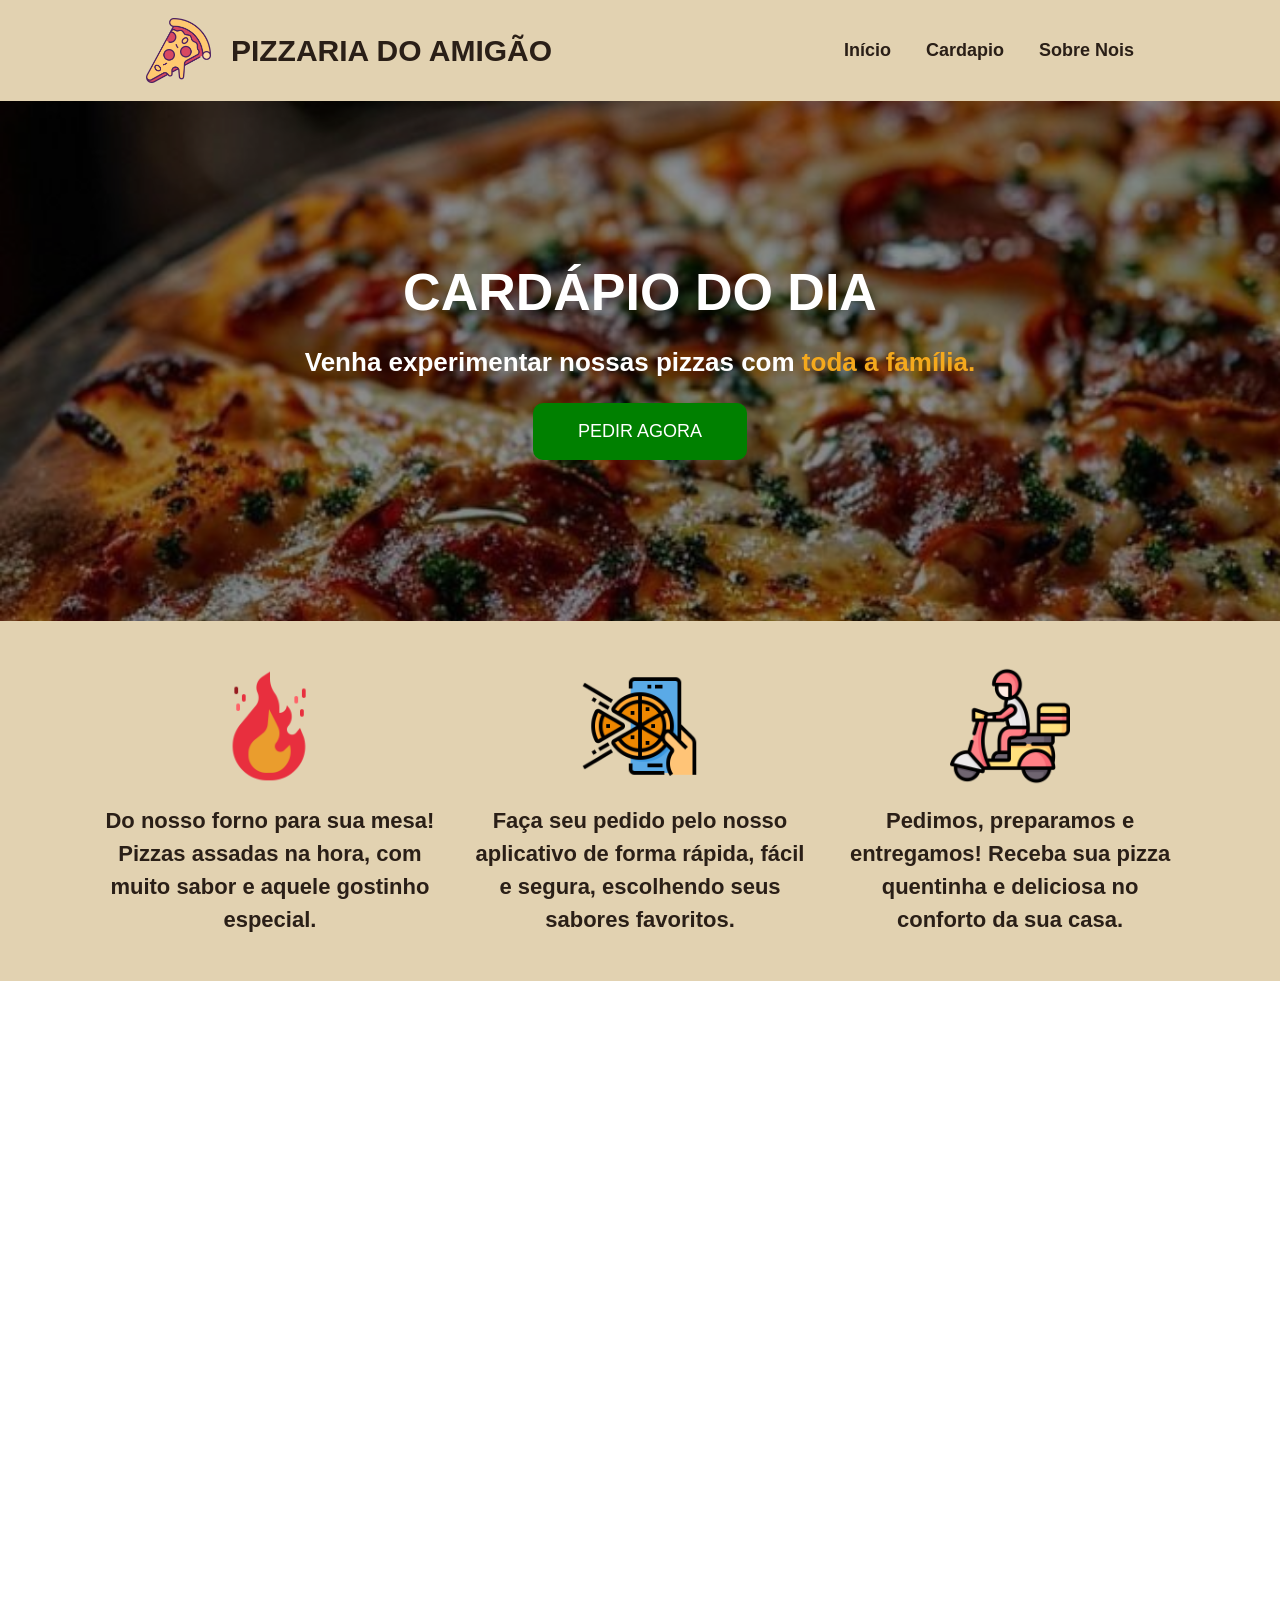
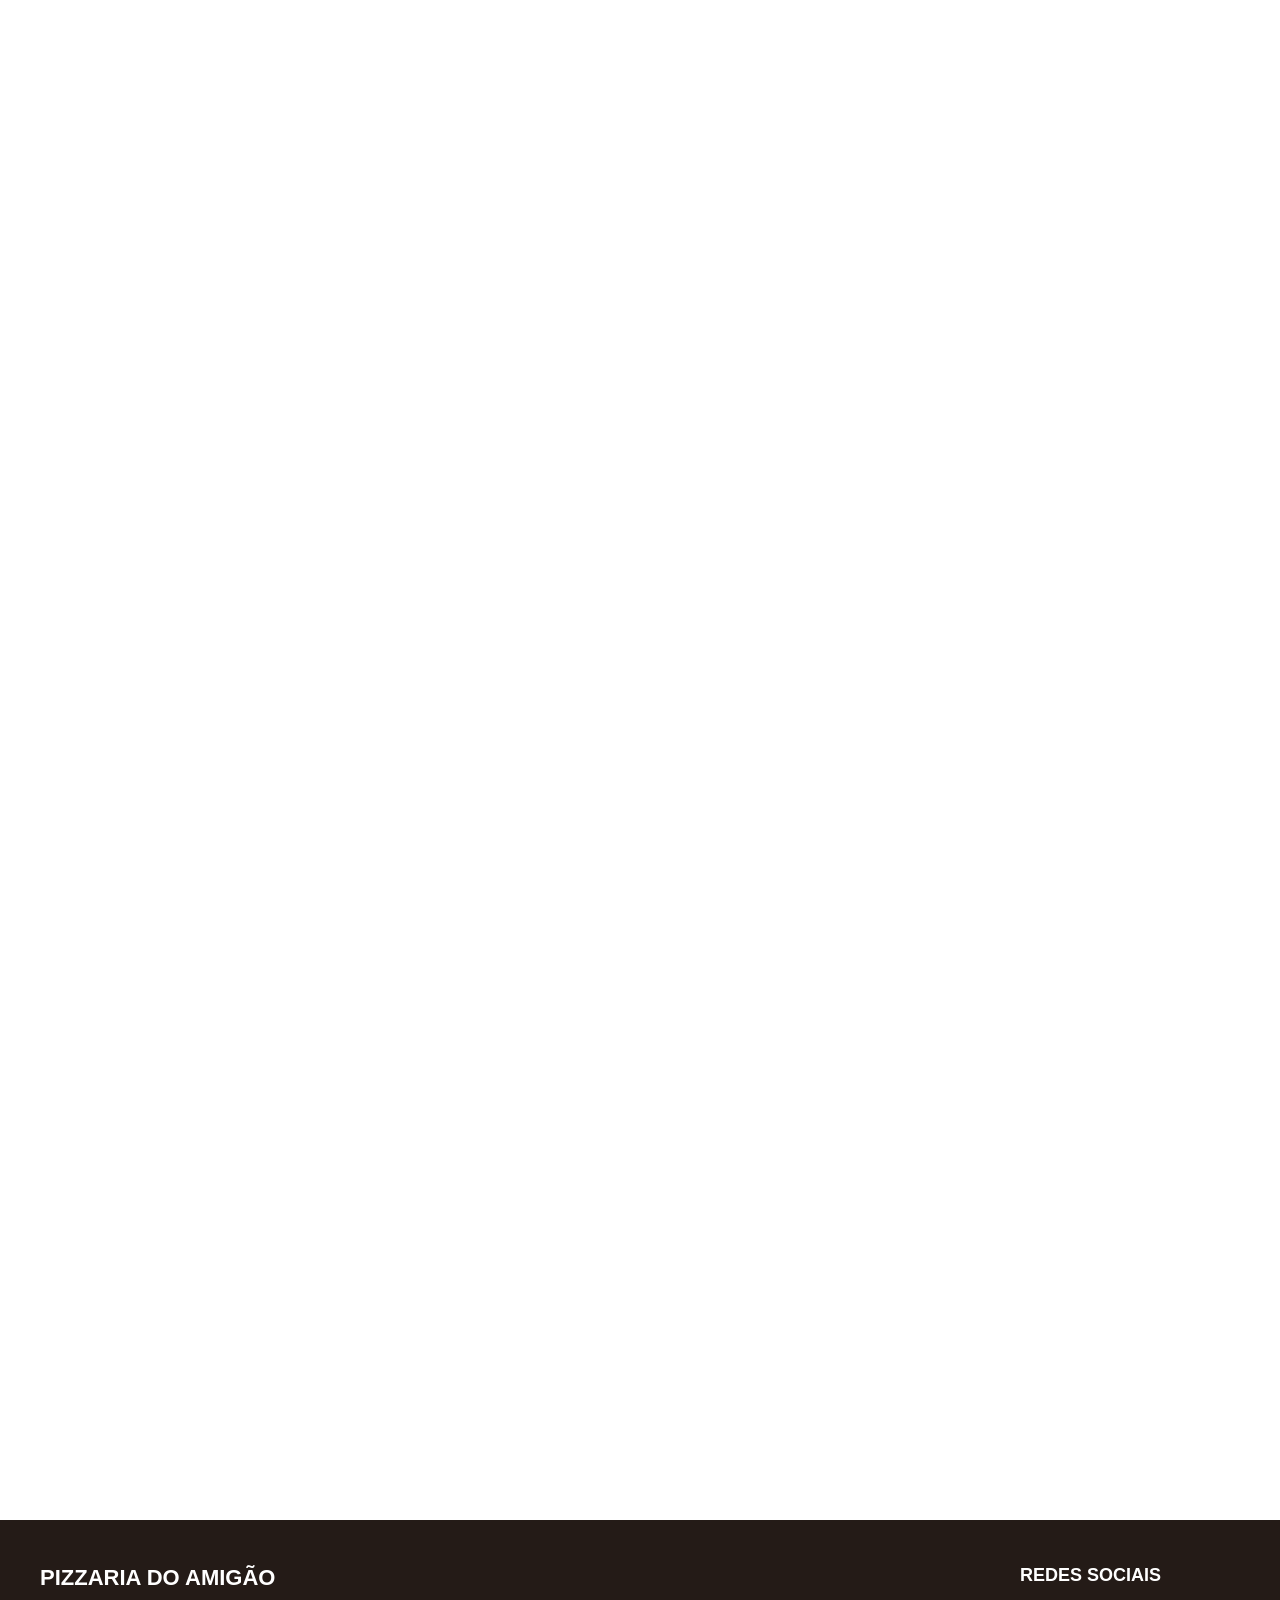
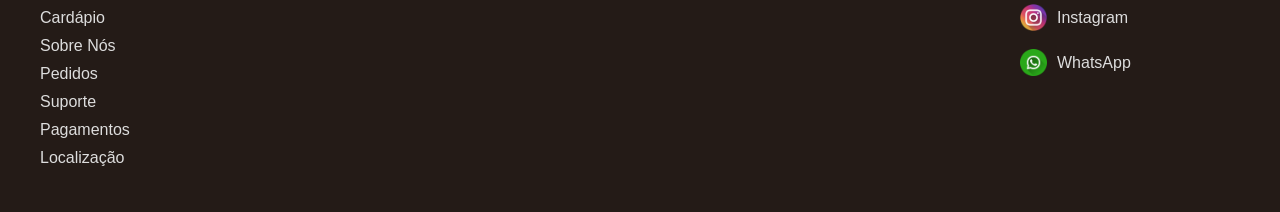
<file: index.html>
<!DOCTYPE html>
<html lang="pt-BR">

<head>
    <meta charset="UTF-8">
    <meta name="viewport" content="width=device-width, initial-scale=1.0">
    <title>Pizzaria do Amigão</title>
    <link rel="stylesheet" href="/css/paginaPrincipal.css">
</head>

<body>

    <!-- ================= HEADER ================= -->

    <header>

        <div class="direta">
            <img src="/img/logo.png" alt="Logo">

            <h2 class="logo">
                PIZZARIA DO AMIGÃO
            </h2>
        </div>

        <nav>

            <a href="/html/paginaPrincipal.html">Início</a>

            <a href="/html/principalPagina/cardapio.html">Cardapio</a>

            <!--<a href="/html/cardapio.html">Cardápio</a> -->

            <a href="/html/sobreNois.html">Sobre Nois</a>

        </nav>

    </header>

    <!-- ================= BANNER ================= -->

    <section class="banner">

        <h3>CARDÁPIO DO DIA</h3>

        <h4>
            Venha experimentar nossas pizzas com
            <span>toda a família.</span>
        </h4>

        <button class="pedidos" onclick="pedirAgora()">
            PEDIR AGORA
        </button>

    </section>

    <!-- ================= DESCRIÇÃO ================= -->

    <section class="descricao animar">

        <div class="gridDescricao">

            <img src="/img/iconeFogo.png" class="gridImagem">

            <p class="descritions">
                Do nosso forno para sua mesa! Pizzas assadas na hora, com muito sabor e aquele gostinho especial.
            </p>

        </div>

        <div class="gridDescricao">

            <img src="/img/pedidos.png" class="gridImagem">

            <p class="descritions">
                Faça seu pedido pelo nosso aplicativo de forma rápida, fácil e segura, escolhendo seus sabores
                favoritos.
            </p>

        </div>

        <div class="gridDescricao">

            <img src="/img/entrega.png" class="gridImagem">

            <p class="descritions">
                Pedimos, preparamos e entregamos! Receba sua pizza quentinha e deliciosa no conforto da sua casa.
            </p>

        </div>

    </section>

    <!-- ================= CARDÁPIO ================= -->

    <section class="produto" id="cardapio">

        <h2 class="logo2 animar">
            CARDÁPIO
        </h2>

        <div class="descricaoProduto">

            <!-- CARD -->

            <div class="gridProduto animar">

                <div class="imagem">
                    <img src="/img/musarela.png" alt="Pizza de Mussarela">
                </div>

                <div class="conteudo">

                    <h3>Pizza de Mussarela</h3>

                    <p>
                        Mussarela, Tomate
                    </p>
                </div>

            </div>

            <!-- CARD -->

            <div class="gridProduto animar">

                <div class="imagem">
                    <img src="/img/calabresa.png" alt="">
                </div>

                <div class="conteudo">

                    <h3>Pizza de Calabresa</h3>

                    <p>
                        Mussarela, Calabresa, Cebola
                    </p>

                </div>

            </div>

            <!-- CARD -->

            <div class="gridProduto animar">

                <div class="imagem">
                    <img src="/img/bacon.png" alt="">
                </div>

                <div class="conteudo">

                    <h3>Pizza de Bacon</h3>

                    <p>
                        Bacon, Mussarela
                    </p>
                </div>

            </div>

            <!-- CARD -->

            <div class="gridProduto animar">

                <div class="imagem">
                    <img src="/img/toscana2.png" alt="">
                </div>

                <div class="conteudo">

                    <h3>Pizza Toscana</h3>

                    <p>
                        Mussarela, Presunto,
                        Calabresa e Cebola
                    </p>

                </div>

            </div>

            <!-- CARD -->

            <div class="gridProduto animar">

                <div class="imagem">
                    <img src="/img/surpresa.png" alt="">
                </div>

                <div class="conteudo">

                    <h3>Pizza Surpresa</h3>

                    <p>
                        Milho, Requeijão Cremoso,
                        Bacon, Mussarela
                    </p>

                </div>

            </div>

            <!-- CARD -->

            <div class="gridProduto animar">

                <div class="imagem">
                    <img src="/img/4362db86-e26b-4997-8746-e638170cde20.png" alt="">
                </div>

                <div class="conteudo">

                    <h3>Pizza Portuguesa</h3>

                    <p>
                        Presunto, Ovo, Cebola,
                        Mussarela e Tomate
                    </p>

                </div>

            </div>

            <!-- CARD -->

            <div class="gridProduto animar">

                <div class="imagem">
                    <img src="/img/frangoCatupiri.png" alt="">
                </div>

                <div class="conteudo">

                    <h3>Pizza Frango Com Catupiry</h3>

                    <p>
                        Frango Desfiado,
                        Requeijão Cremoso,
                        Mussarela, Tomate
                    </p>

                </div>

            </div>

            <!-- CARD -->

            <div class="gridProduto animar">

                <div class="imagem">
                    <img src="/img/caipira.png" alt="">
                </div>

                <div class="conteudo">

                    <h3>Pizza Caipira</h3>

                    <p>
                        Frango Desfiado, Milho,
                        Bacon, Mussarela, Tomate
                    </p>

                </div>

            </div>

            <!-- CARD -->

            <div class="gridProduto animar">

                <div class="imagem">
                    <img src="/img/franbacon.png" alt="">
                </div>

                <div class="conteudo">

                    <h3>Pizza Franbacon</h3>

                    <p>
                        Frango Desfiado,
                        Mussarela, Bacon, Catupiry
                    </p>

                </div>

            </div>

            <!-- CARD -->

            <div class="gridProduto animar">

                <div class="imagem">
                    <img src="/img/modaCasa.png" alt="">
                </div>

                <div class="conteudo">

                    <h3>Pizza ModaCasa</h3>

                    <p>
                        Frango, Mussarela, Calabresa
                    </p>

                </div>

            </div>

        </div>

    </section>

    <!-- ==================================================
         FOOTER
    ================================================== -->

    <footer id="footer">

        <div class="conteudoFooter">


            <div class="esquerdaF">

                <h2>
                    PIZZARIA DO AMIGÃO
                </h2>


                <div class="links">

                    <a href="/html/principalPagina/cardapio.html">
                        Cardápio
                    </a>

                    <a href="/html/sobreNois.html">
                        Sobre Nós
                    </a>

                    <a href="/html/principalPagina/finalizar.html">
                        Pedidos
                    </a>

                    <a href="#">
                        Suporte
                    </a>

                    <a href="#">
                        Pagamentos
                    </a>

                    <a href="#">
                        Localização
                    </a>

                </div>

            </div>



            <div class="diretaF">

                <h3>
                    REDES SOCIAIS
                </h3>


                <div class="icones">

                    <img src="/img/instagram.png" class="icone" alt="Instagram">

                    <p>

                        <a href="https://www.instagram.com/pizzaria.do.amigao/" target="_blank" rel="noopener">

                            Instagram

                        </a>

                    </p>

                </div>



                <div class="icones">

                    <img src="/img/whatsapp.png" class="icone" alt="WhatsApp">

                    <p>

                        <a href="https://wa.me/5512982536747" target="_blank" rel="noopener">

                            WhatsApp

                        </a>

                    </p>

                </div>

            </div>


        </div>

    </footer>

    <script src="/js/paginaPrincipal.js"></script>

</body>

</html>



<!--

<!DOCTYPE html>
<html lang="pt-BR">

<head>
    <meta charset="UTF-8">
    <meta name="viewport" content="width=device-width, initial-scale=1.0">
    <title>Pizzaria do Amigão</title>

    <link rel="stylesheet" href="style.css">
</head>

<body>

     ================= HEADER ================= 

    <header>

        <div class="direta">
            <img src="img/logo.png" alt="Logo">

            <h2 class="logo">
                PIZZARIA DO AMIGÃO
            </h2>
        </div>

        <nav>

            <a href="/html/login.html">Logar</a>

        </nav>

    </header>

     ================= BANNER ================= 

    <section class="banner">

        <h3>CARDÁPIO DO DIA</h3>

        <h4>
            Venha experimentar nossas pizzas com
            <span>toda a família.</span>
        </h4>

        <button class="pedidos" onclick="pedirAgora()">
            PEDIR AGORA
        </button>

    </section>

     ================= DESCRIÇÃO ================= 

    <section class="descricao animar">

        <div class="gridDescricao">

            <img src="img/iconeFogo.png" class="gridImagem">

            <p>
                Pizzas preparadas na hora com ingredientes selecionados.
            </p>

        </div>

        <div class="gridDescricao">

            <img src="img/pedidos.png" class="gridImagem">

            <p>
                Faça seu pedido de forma rápida e segura.
            </p>

        </div>

        <div class="gridDescricao">

            <img src="img/entrega.png" class="gridImagem">

            <p>
                Entrega rápida em toda a cidade.
            </p>

        </div>

    </section>

     ================= CARDÁPIO =================

    <section class="produto" id="cardapio">

        <h2 class="logo2 animar">
            CARDÁPIO
        </h2>

        <div class="descricaoProduto">

             CARD

            <div class="gridProduto animar">

                <div class="imagem">
                    <img src="img/musarela.png" alt="">
                </div>

                <div class="conteudo">

                    <h3>Pizza de Mussarela</h3>

                    <p>
                        Molho artesanal, mussarela premium,
                        tomate fresco e orégano.
                    </p>

                    <span class="preco">
                        R$ 49,90
                    </span>

                </div>

            </div>

             CARD

            <div class="gridProduto animar">

                <div class="imagem">
                    <img src="img/calabresa.jpg" alt="">
                </div>

                <div class="conteudo">

                    <h3>Pizza de Calabresa</h3>

                    <p>
                        Calabresa especial,
                        cebola e queijo.
                    </p>

                    <span class="preco">
                        R$ 52,90
                    </span>

                </div>

            </div>

             CARD 

            <div class="gridProduto animar">

                <div class="imagem">
                    <img src="img/bacon.png" alt="">
                </div>

                <div class="conteudo">

                    <h3>Pizza de Bacon</h3>

                    <p>
                        Bacon crocante,
                        queijo e molho especial.
                    </p>

                    <span class="preco">
                        R$ 56,90
                    </span>

                </div>

            </div>

            CARD 

            <div class="gridProduto animar">

                <div class="imagem">
                    <img src="img/toscana.png" alt="">
                </div>

                <div class="conteudo">

                    <h3>Pizza Toscana</h3>

                    <p>
                        Linguiça toscana,
                        queijo e cebola.
                    </p>

                    <span class="preco">
                        R$ 59,90
                    </span>

                </div>

            </div>

             CARD 

            <div class="gridProduto animar">

                <div class="imagem">
                    <img src="img/surpresa.png" alt="">
                </div>

                <div class="conteudo">

                    <h3>Pizza Especial</h3>

                    <p>
                        Nossa receita exclusiva da casa.
                    </p>

                    <span class="preco">
                        R$ 64,90
                    </span>

                </div>

            </div>

             CARD 

            <div class="gridProduto animar">

                <div class="imagem">
                    <img src="img/4362db86-e26b-4997-8746-e638170cde20.png" alt="">
                </div>

                <div class="conteudo">

                    <h3>Pizza Portuguesa</h3>

                    <p>
                        Presunto, ovos, cebola,
                        tomate e azeitonas.
                    </p>

                    <span class="preco">
                        R$ 61,90
                    </span>

                </div>

            </div>

        </div>

    </section>

     ================= FOOTER ================= 

    <footer id="footer">

        <div class="conteudoFooter">

            <div class="esquerdaF">

                <h2>PIZZARIA DO AMIGÃO</h2>

                <div class="links">

                    <a href="#">Cardápio</a>

                    <a href="#">Sobre Nós</a>

                    <a href="#">Pedidos</a>

                    <a href="#">Suporte</a>

                    <a href="#">Pagamentos</a>

                    <a href="#">Localização</a>

                </div>

            </div>

            <div class="diretaF">

                <h3>REDES SOCIAIS</h3>

                <div class="icones">

                    <img src="img/instagram.png" class="icone">

                    <p>Instagram</p>

                </div>

                <div class="icones">

                    <img src="img/whatsapp.png" class="icone">

                    <p>WhatsApp</p>

                </div>

            </div>

        </div>

    </footer>

    <script src="script.js"></script>

</body>

</html>

-->
</file>
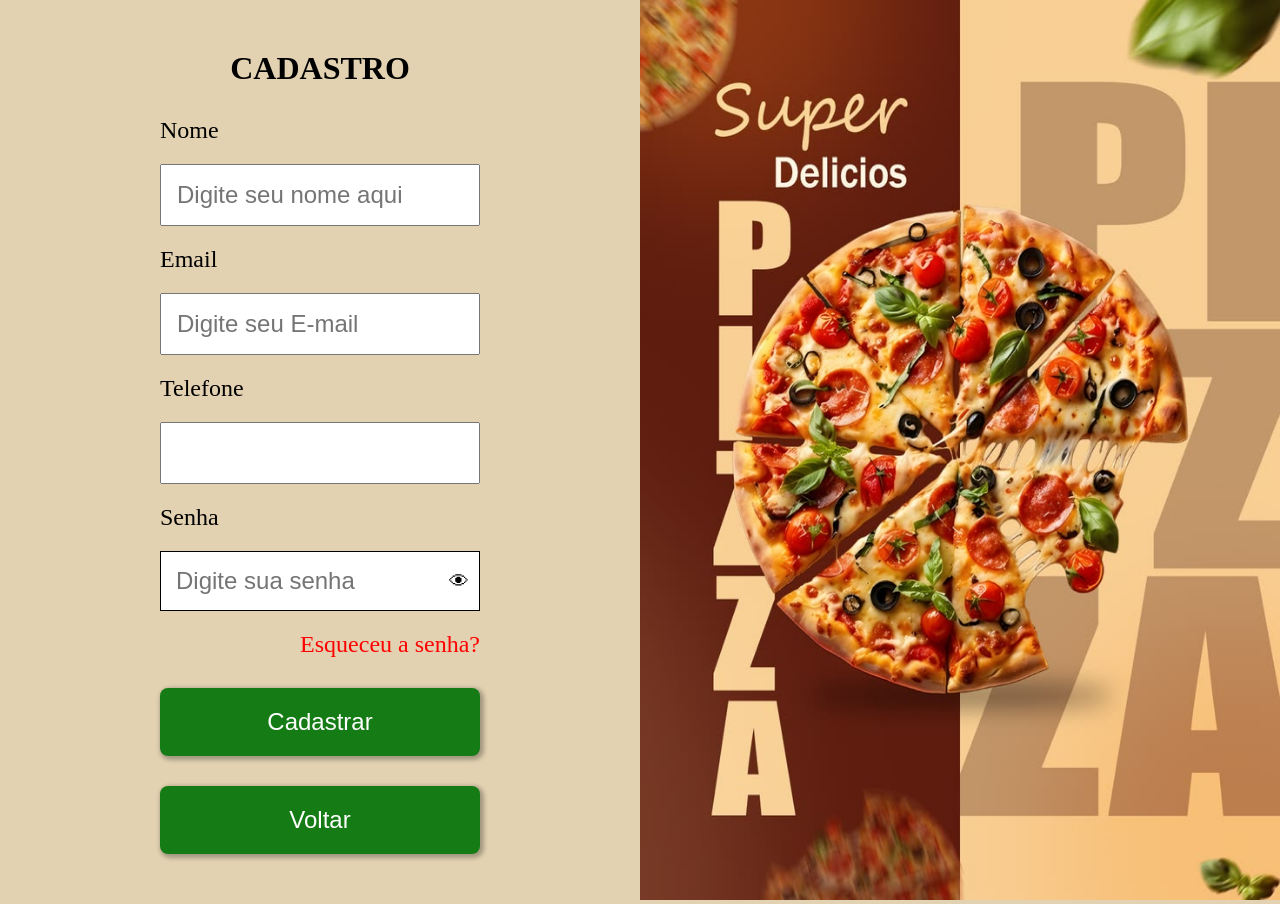
<file: html/cadastro.html>
<!DOCTYPE html>
<html lang="en">
<head>
    <meta charset="UTF-8">
    <meta name="viewport" content="width=device-width, initial-scale=1.0">
    <title>PIZZARIA DO AMIGAO</title>
    <link rel="stylesheet" href="/css/cadastro.css">
    <link rel="shortcut icon" href="/img/pizza.png" type="image/x-icon">
</head>
<body>
    <div class="container">
        <div class="informacoes">
            <h2>CADASTRO</h2>

            <div class="campos">
                <p>Nome</p>
                <input type="text" name="nome" id="nome" placeholder="Digite seu nome aqui">

                <p>Email</p>
                <input type="email" name="email" id="email" placeholder="Digite seu E-mail">

                <p>Telefone</p>
                <input type="text" name="telefone" id="telefone" maxlength="15">


                <p>Senha</p>

                <div class="campoSenha">

                    <input type="password" id="senha" placeholder="Digite sua senha">

                    <button type="button" onclick="mostrarSenha()">
                        👁
                    </button>

                </div>
                <p id="esqueceuSenha"><a href="/html/esqueceuSenha.html">Esqueceu a senha?</a></p>
            </div>

            <button class="botao" onclick="cadastrar()">Cadastrar</button>
            <button class="botao">Voltar</button>
        </div>
        <div class="imagem">
            <img src="/img/cadastro.jpg" alt="">
        </div>
    </div>

    <script src="/js/cadastro.js"></script>
</body>
</html>
</file>
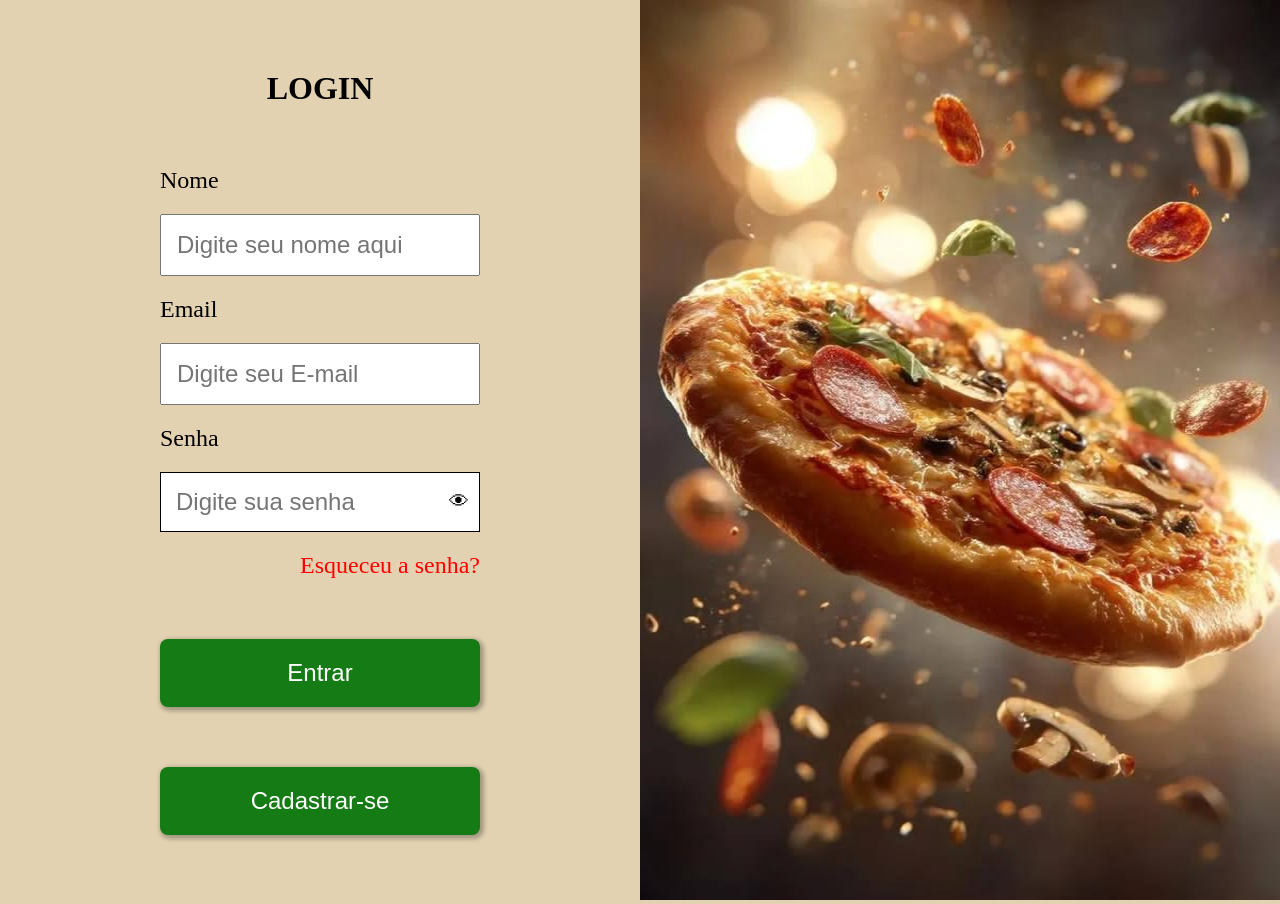
<file: html/login.html>
<!DOCTYPE html>
<html lang="en">

<head>
    <meta charset="UTF-8">
    <meta name="viewport" content="width=device-width, initial-scale=1.0">
    <title>PIZZRIA DO AMIGAO</title>
    <link rel="stylesheet" href="/css/login.css">
</head>

<body>
    <div class="container">
        <div class="informacoes">
            <h2>LOGIN</h2>

            <div class="campos">
                <p>Nome</p>
                <input type="text" name="nome" id="nome" placeholder="Digite seu nome aqui">

                <p>Email</p>
                <input type="email" name="email" id="email" placeholder="Digite seu E-mail">


                <p>Senha</p>

                <div class="campoSenha">

                    <input type="password" id="senha" placeholder="Digite sua senha">

                    <button type="button" onclick="mostrarSenha()">
                        👁
                    </button>

                </div>
                <p id="esqueceuSenha"><a href="/html/esqueceuSenha.html">Esqueceu a senha?</a></p>
            </div>

            <button class="botao" onclick="entrar()">Entrar</button>
            <button class="botao">Cadastrar-se</button>
        </div>
        <div class="imagem">
            <img src="/img/logoLogin.jpg" alt="">
        </div>
    </div>

    <script src="/js/login.js"></script>
</body>

</html>
</file>
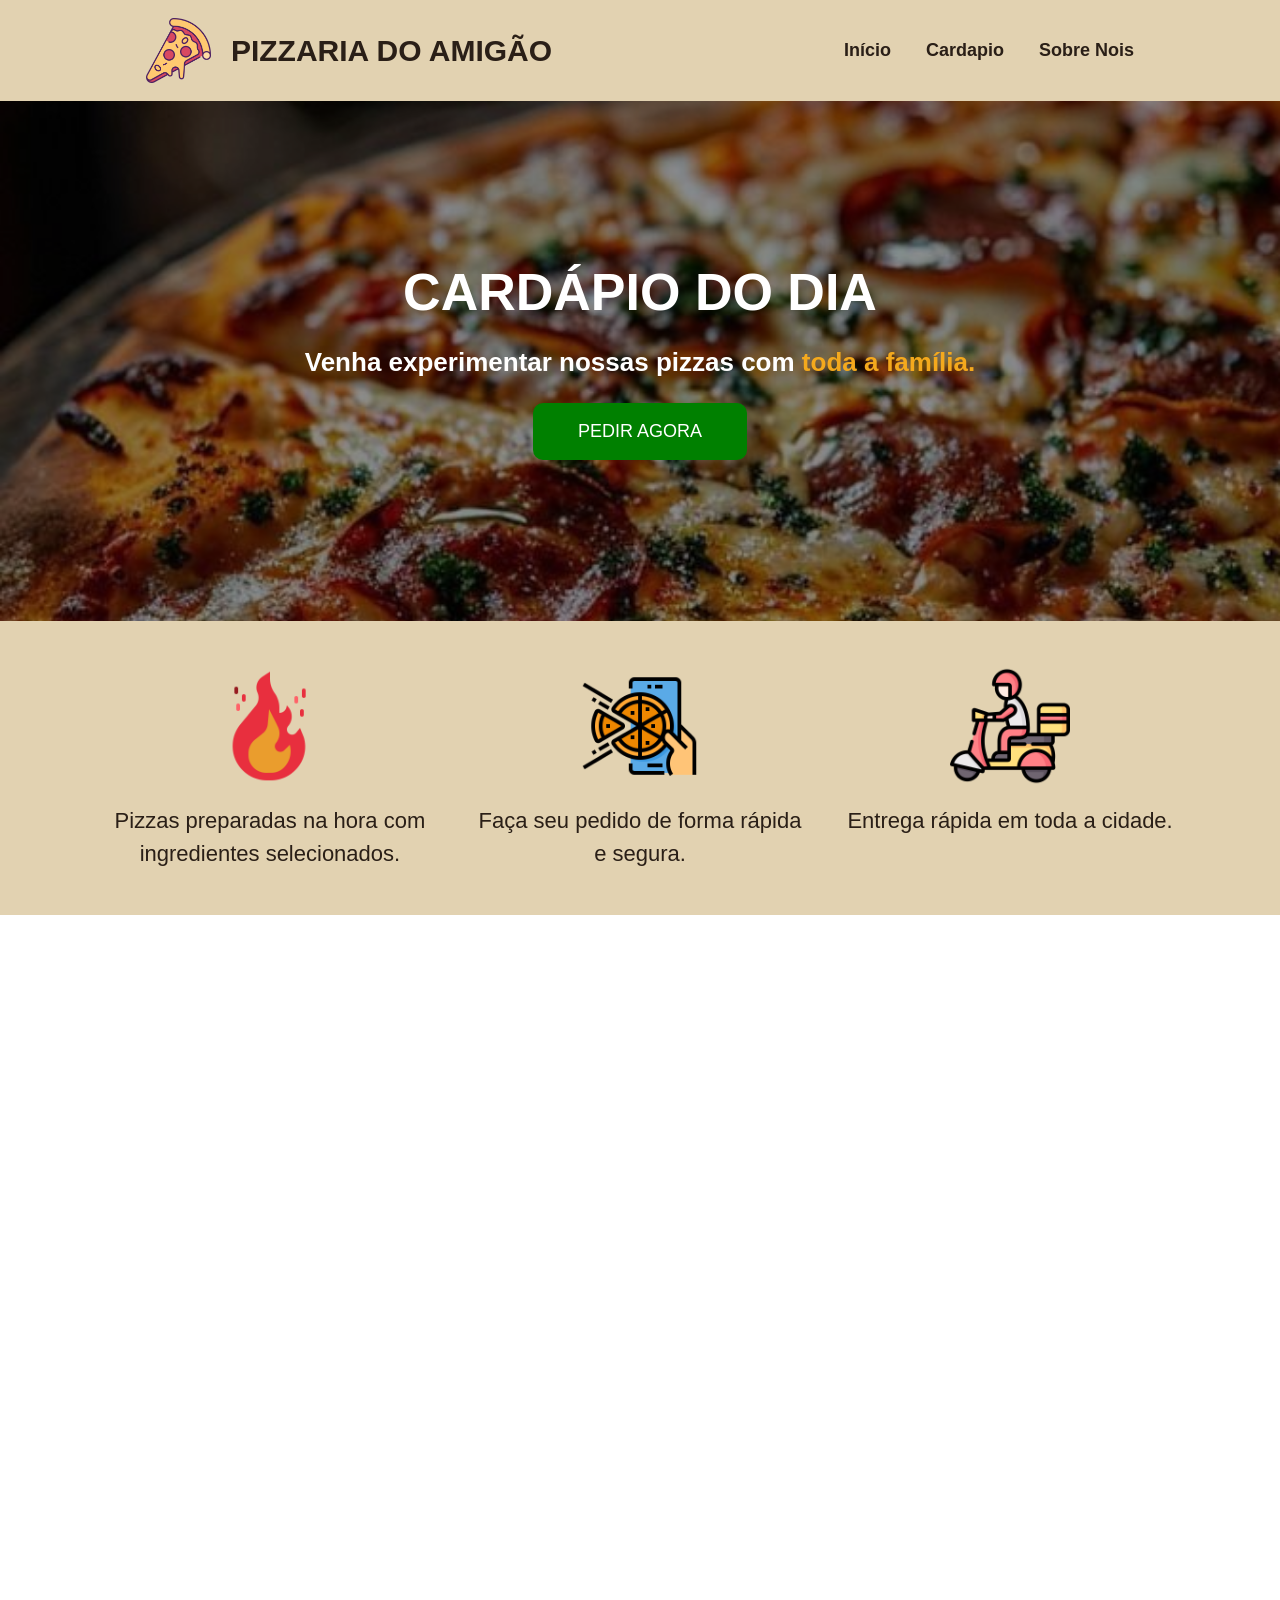
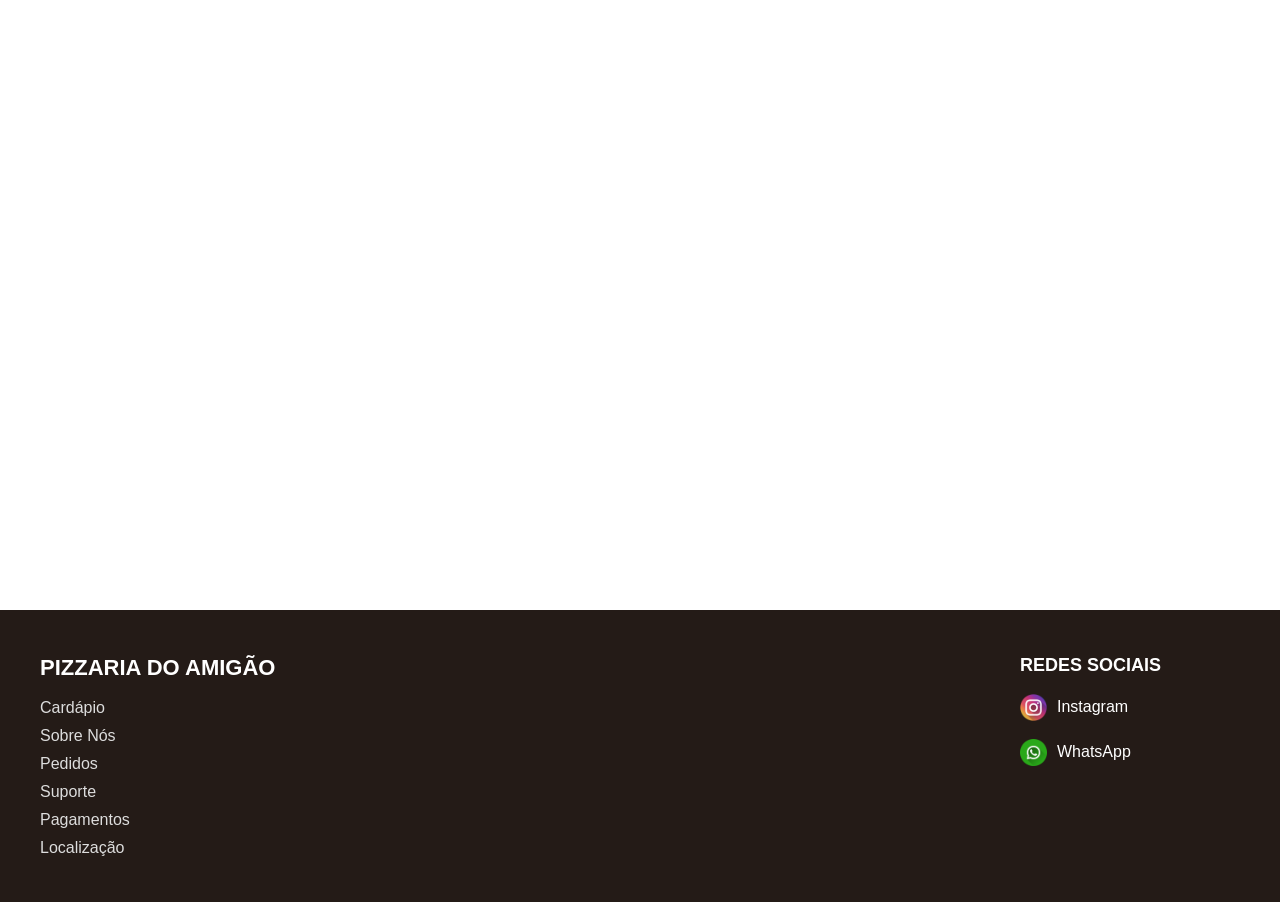
<file: html/paginaPrincipal.html>
<!DOCTYPE html>
<html lang="pt-BR">

<head>
    <meta charset="UTF-8">
    <meta name="viewport" content="width=device-width, initial-scale=1.0">
    <title>Pizzaria do Amigão</title>
    <link rel="stylesheet" href="/css/paginaPrincipal.css">
</head>

<body>

    <!-- ================= HEADER ================= -->

    <header>

        <div class="direta">
            <img src="/img/logo.png" alt="Logo">

            <h2 class="logo">
                PIZZARIA DO AMIGÃO
            </h2>
        </div>

        <nav>

            <a href="/html/paginaPrincipal.html">Início</a>
            
            <a href="/html/principalPagina/cardapio.html">Cardapio</a>

            <!--<a href="/html/cardapio.html">Cardápio</a> -->

            <a href="/html/sobreNois.html">Sobre Nois</a>

        </nav>

    </header>

    <!-- ================= BANNER ================= -->

    <section class="banner">

        <h3>CARDÁPIO DO DIA</h3>

        <h4>
            Venha experimentar nossas pizzas com
            <span>toda a família.</span>
        </h4>

        <button class="pedidos" onclick="pedirAgora()">
            PEDIR AGORA
        </button>

    </section>

    <!-- ================= DESCRIÇÃO ================= -->

    <section class="descricao animar">

        <div class="gridDescricao">

            <img src="/img/iconeFogo.png" class="gridImagem">

            <p>
                Pizzas preparadas na hora com ingredientes selecionados.
            </p>

        </div>

        <div class="gridDescricao">

            <img src="/img/pedidos.png" class="gridImagem">

            <p>
                Faça seu pedido de forma rápida e segura.
            </p>

        </div>

        <div class="gridDescricao">

            <img src="/img/entrega.png" class="gridImagem">

            <p>
                Entrega rápida em toda a cidade.
            </p>

        </div>

    </section>

    <!-- ================= CARDÁPIO ================= -->

    <section class="produto" id="cardapio">

        <h2 class="logo2 animar">
            CARDÁPIO
        </h2>

        <div class="descricaoProduto">

            <!-- CARD -->

            <div class="gridProduto animar">

                <div class="imagem">
                    <img src="/img/musarela.png" alt="">
                </div>

                <div class="conteudo">

                    <h3>Pizza de Mussarela</h3>

                    <p>
                        Molho artesanal, mussarela premium,
                        tomate fresco e orégano.
                    </p>

                    <span class="preco">
                        R$ 49,90
                    </span>

                </div>

            </div>

            <!-- CARD -->

            <div class="gridProduto animar">

                <div class="imagem">
                    <img src="/img/calabresa.jpg" alt="">
                </div>

                <div class="conteudo">

                    <h3>Pizza de Calabresa</h3>

                    <p>
                        Calabresa especial,
                        cebola e queijo.
                    </p>

                    <span class="preco">
                        R$ 52,90
                    </span>

                </div>

            </div>

            <!-- CARD -->

            <div class="gridProduto animar">

                <div class="imagem">
                    <img src="/img/bacon.png" alt="">
                </div>

                <div class="conteudo">

                    <h3>Pizza de Bacon</h3>

                    <p>
                        Bacon crocante,
                        queijo e molho especial.
                    </p>

                    <span class="preco">
                        R$ 56,90
                    </span>

                </div>

            </div>

            <!-- CARD -->

            <div class="gridProduto animar">

                <div class="imagem">
                    <img src="/img/toscana.png" alt="">
                </div>

                <div class="conteudo">

                    <h3>Pizza Toscana</h3>

                    <p>
                        Linguiça toscana,
                        queijo e cebola.
                    </p>

                    <span class="preco">
                        R$ 59,90
                    </span>

                </div>

            </div>

            <!-- CARD -->

            <div class="gridProduto animar">

                <div class="imagem">
                    <img src="/img/surpresa.png" alt="">
                </div>

                <div class="conteudo">

                    <h3>Pizza Especial</h3>

                    <p>
                        Nossa receita exclusiva da casa.
                    </p>

                    <span class="preco">
                        R$ 64,90
                    </span>

                </div>

            </div>

            <!-- CARD -->

            <div class="gridProduto animar">

                <div class="imagem">
                    <img src="/img/4362db86-e26b-4997-8746-e638170cde20.png" alt="">
                </div>

                <div class="conteudo">

                    <h3>Pizza Portuguesa</h3>

                    <p>
                        Presunto, ovos, cebola,
                        tomate e azeitonas.
                    </p>

                    <span class="preco">
                        R$ 61,90
                    </span>

                </div>

            </div>

        </div>

    </section>

    <!-- ================= FOOTER ================= -->

    <footer id="footer">

        <div class="conteudoFooter">

            <div class="esquerdaF">

                <h2>PIZZARIA DO AMIGÃO</h2>

                <div class="links">

                    <a href="#">Cardápio</a>

                    <a href="#">Sobre Nós</a>

                    <a href="#">Pedidos</a>

                    <a href="#">Suporte</a>

                    <a href="#">Pagamentos</a>

                    <a href="#">Localização</a>

                </div>

            </div>

            <div class="diretaF">

                <h3>REDES SOCIAIS</h3>

                <div class="icones">

                    <img src="/img/instagram.png" class="icone">

                    <p>Instagram</p>

                </div>

                <div class="icones">

                    <img src="/img/whatsapp.png" class="icone">

                    <p>WhatsApp</p>

                </div>

            </div>

        </div>

    </footer>

    <script src="/js/paginaPrincipal.js"></script>

</body>

</html>
</file>
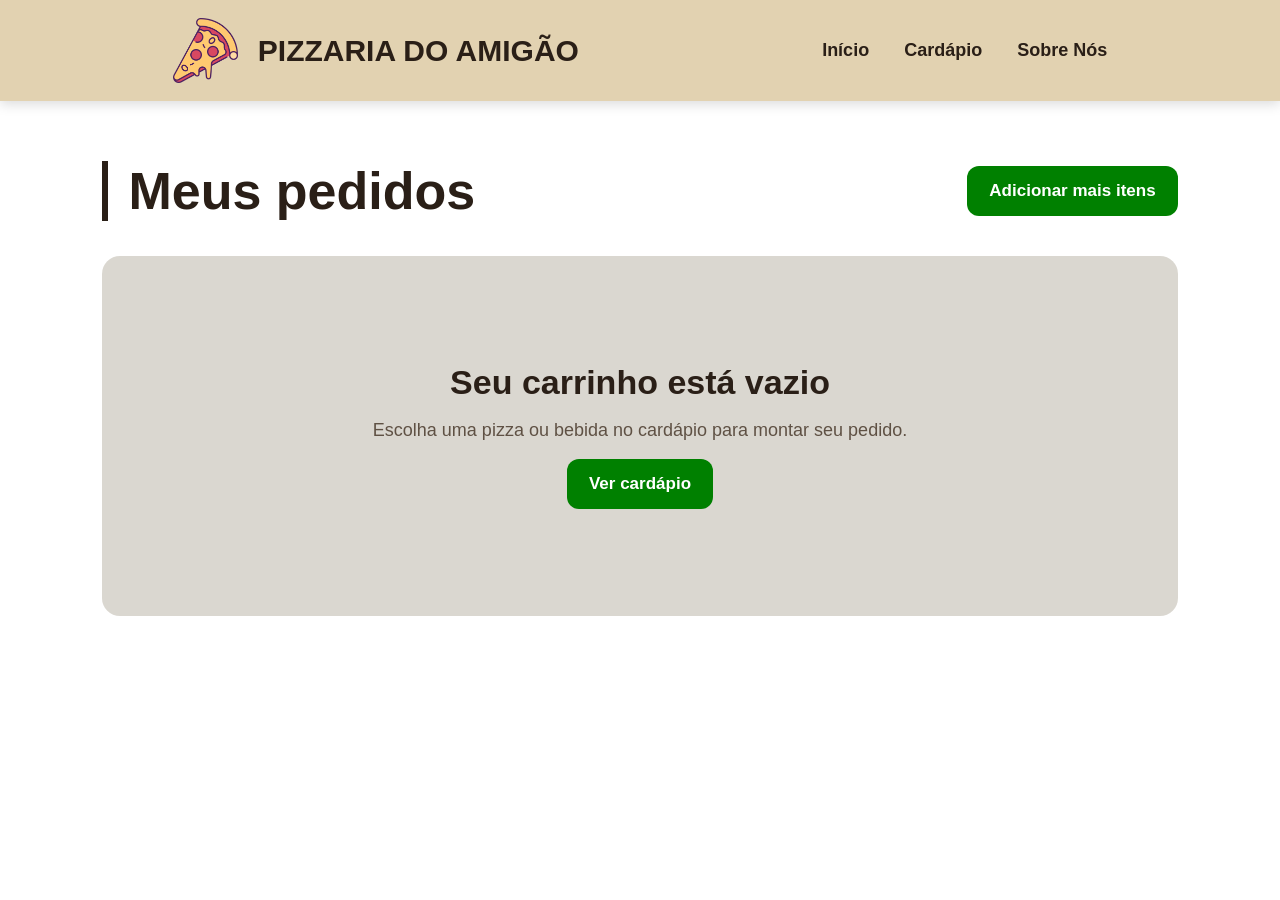
<file: html/pedidos.html>
<!DOCTYPE html>
<html lang="pt-br">

<head>
    <meta charset="UTF-8">
    <meta name="viewport" content="width=device-width, initial-scale=1.0">
    <title>PIZZARIA DO AMIGAO</title>
    <link rel="stylesheet" href="/css/pedidos.css">
</head>

<body>
    <!-- ================= HEADER ================= -->

    <header>

        <div class="direta">

            <img src="/img/logo.png" alt="Logo">

            <h2 class="logo">
                PIZZARIA DO AMIGÃO
            </h2>

        </div>


        <nav class="navegacao">

            <a href="/html/paginaPrincipal.html">
                Início
            </a>

            <a href="/html/principalPagina/cardapio.html">
                Cardápio
            </a>

            <a href="/html/sobreNois.html">
                Sobre Nós
            </a>

        </nav>

    </header>

    <main class="paginaPedidos">
        <section class="cabecalhoPedidos">
            <h1>Meus pedidos</h1>
            <a href="/html/cardapio.html" class="btnCardapio">Adicionar mais itens</a>
        </section>

        <section class="containerPedidos">
            <div class="listaPedidos" id="listaPedidos"></div>

            <aside class="resumoPedidos">
                <h2>Resumo</h2>

                <div class="linhaResumo">
                    <span>Itens</span>
                    <strong id="totalItens">0</strong>
                </div>

                <div class="linhaResumo total">
                    <span>Total</span>
                    <strong id="valorTotal">R$ 0,00</strong>
                </div>

                <form class="formDadosPedido" id="formDadosPedido">
                    <label>
                        Nome
                        <input type="text" id="nomeCliente" required>
                    </label>

                    <label>
                        CEP
                        <input type="text" id="cepCliente" placeholder="00000-000" maxlength="9"
                            autocomplete="postal-code" required>

                        <small id="mensagemCep"></small>
                    </label>


                    <label>
                        Rua
                        <input type="text" id="ruaCliente" autocomplete="street-address" required disabled>
                    </label>


                    <div class="linhaCampos">

                        <label>
                            Número
                            <input type="text" id="numeroCliente" autocomplete="address-line2" required>
                        </label>


                        <label>
                            Bairro
                            <input type="text" id="bairroCliente" autocomplete="address-level3" required disabled>
                        </label>

                    </div>


                    <div class="linhaCampos">

                        <label>
                            Cidade
                            <input type="text" id="cidadeCliente" autocomplete="address-level2" required disabled>
                        </label>


                        <label>
                            Estado
                            <input type="text" id="estadoCliente" maxlength="2" autocomplete="address-level1" required disabled>
                        </label>

                    </div>


                    <label>
                        Complemento
                        <input type="text" id="complementoCliente" autocomplete="address-line2">
                    </label>

                    <div class="opcoesPagamento">

                        <p>Pagamento</p>

                        <label>
                            <input type="radio" name="pagamento" value="Pix" required>
                            Pix
                        </label>

                        <label>
                            <input type="radio" name="pagamento" value="Dinheiro">
                            Dinheiro
                        </label>

                        <label>
                            <input type="radio" name="pagamento" value="Débito">
                            Cartão de Débito
                        </label>

                        <label>
                            <input type="radio" name="pagamento" value="Crédito">
                            Cartão de Crédito
                        </label>

                    </div>

                    <button type="submit" class="btnFinalizar" id="btnFinalizar">
                        Enviar pelo WhatsApp
                    </button>
                </form>

                <button class="btnLimpar" id="btnLimpar">
                    Limpar pedidos
                </button>
            </aside>
        </section>

        <div class="pedidoVazio" id="pedidoVazio">
            <h2>Seu carrinho está vazio</h2>
            <p>Escolha uma pizza ou bebida no cardápio para montar seu pedido.</p>
            <a href="/html/principalPagina/cardapio.html" class="btnCardapio">Ver cardápio</a>
        </div>
    </main>

    <script src="/js/pedidos.js"></script>
</body>

</html>
</file>
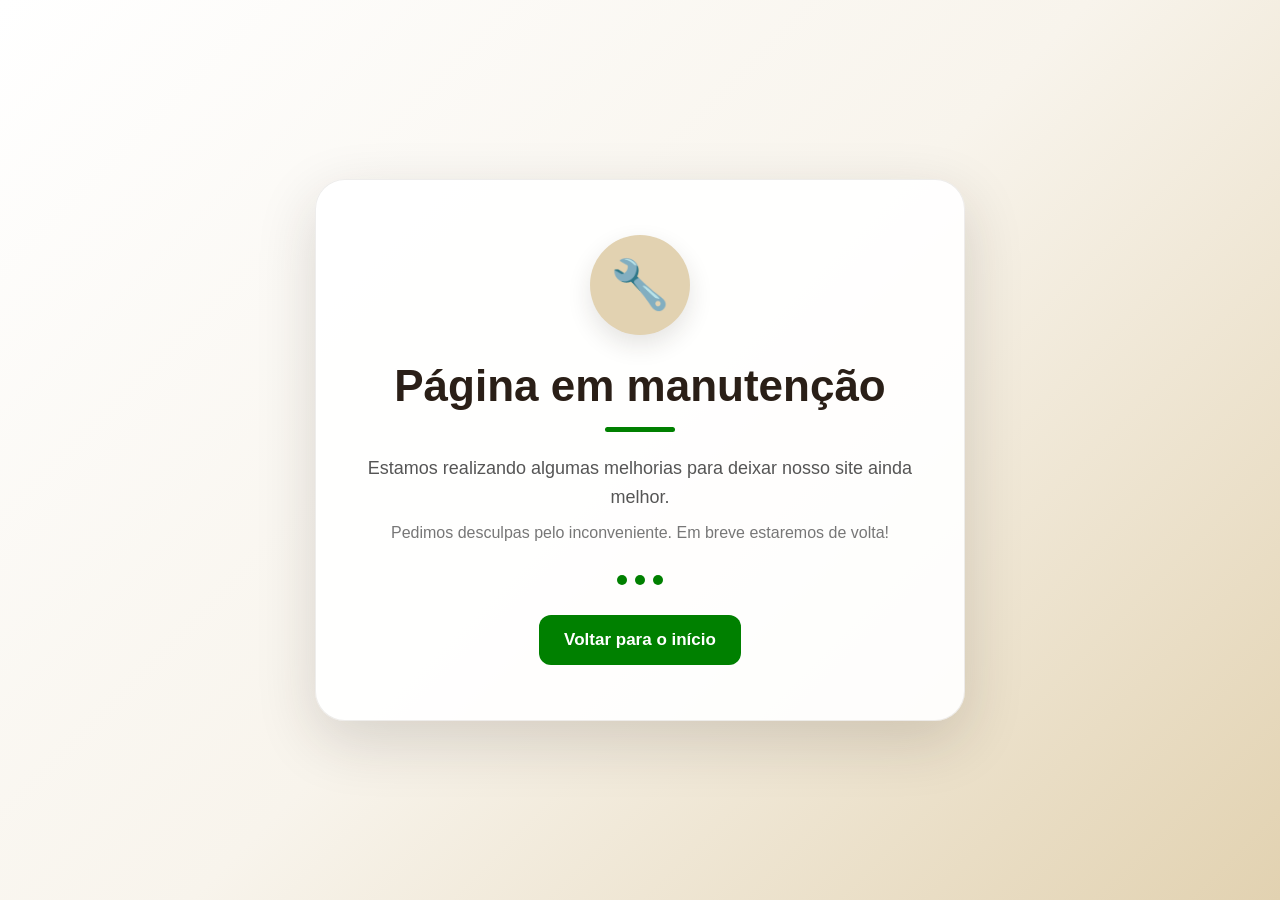
<file: html/sobreNois.html>
<!DOCTYPE html>
<html lang="pt-BR">

<head>
    <meta charset="UTF-8">

    <meta
        name="viewport"
        content="width=device-width, initial-scale=1.0"
    >

    <title>Em Manutenção | Pizzaria</title>

    <link
        rel="stylesheet"
        href="../css/manutencao.css"
    >
</head>

<body>

    <main class="telaManutencao">

        <div class="conteudoManutencao">

            <!-- ÍCONE -->
            <div class="iconeManutencao">
                🔧
            </div>

            <!-- TÍTULO -->
            <h1>
                Página em manutenção
            </h1>

            <!-- TEXTO -->
            <p>
                Estamos realizando algumas melhorias
                para deixar nosso site ainda melhor.
            </p>

            <p class="textoSecundario">
                Pedimos desculpas pelo inconveniente.
                Em breve estaremos de volta!
            </p>

            <!-- ANIMAÇÃO -->
            <div class="carregando">

                <span></span>
                <span></span>
                <span></span>

            </div>

            <!-- BOTÃO -->
            <a
                href="/index.html"
                class="btnVoltar"
            >
                Voltar para o início
            </a>

        </div>

    </main>

</body>

</html>
</file>
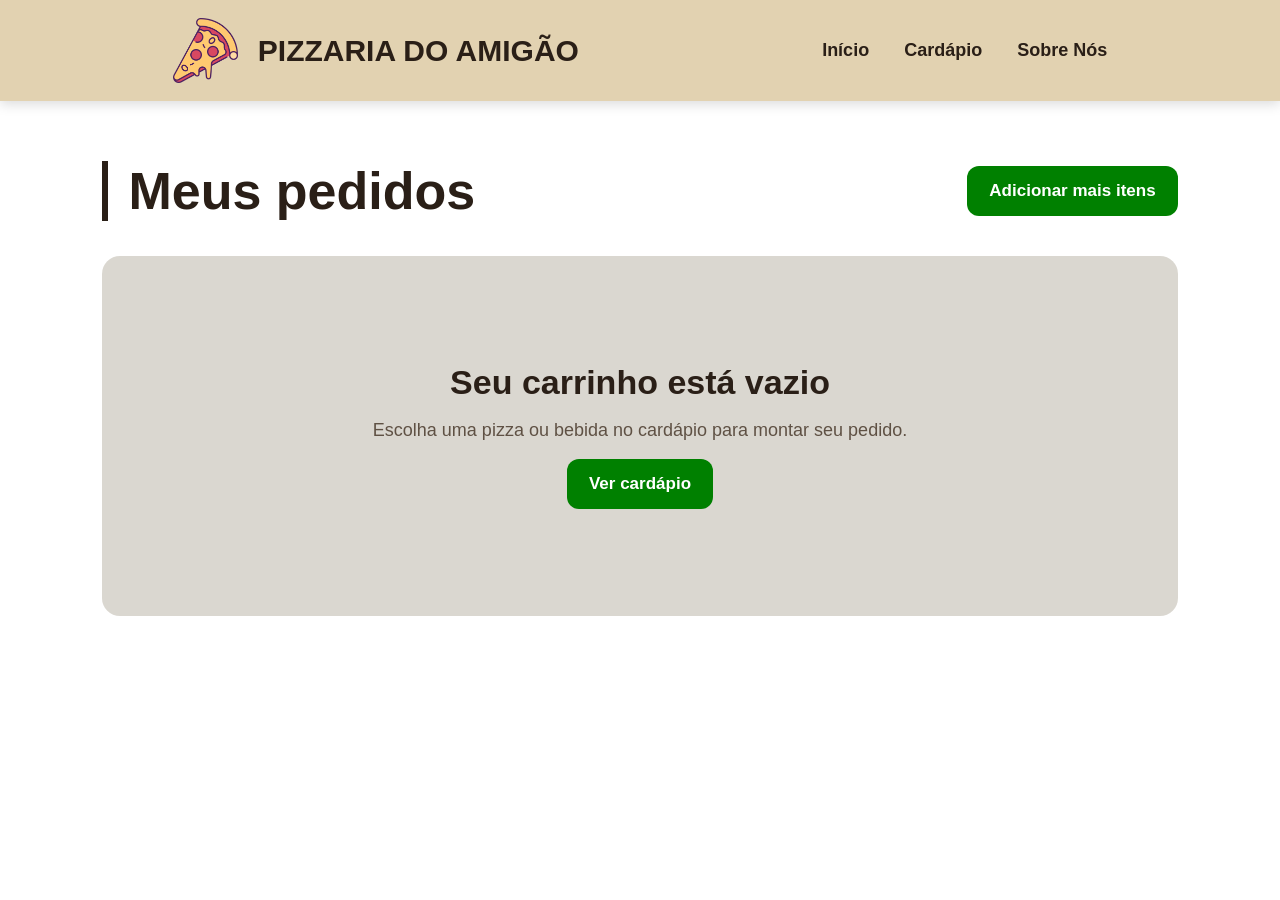
<file: html/principalPagina/finalizar.html>
<!DOCTYPE html>
<html lang="pt-br">

<head>
    <meta charset="UTF-8">
    <meta name="viewport" content="width=device-width, initial-scale=1.0">

    <title>PIZZARIA DO AMIGAO</title>

    <link rel="stylesheet" href="/css/pedidos.css">
</head>

<body>

    <!-- ================= HEADER ================= -->

    <header>

        <div class="direta">

            <img src="/img/logo.png" alt="Logo">

            <h2 class="logo">
                PIZZARIA DO AMIGÃO
            </h2>

        </div>


        <nav class="navegacao">

            <a href="/html/paginaPrincipal.html">
                Início
            </a>

            <a href="/html/principalPagina/cardapio.html">
                Cardápio
            </a>

            <a href="/html/sobreNois.html">
                Sobre Nós
            </a>

        </nav>

    </header>


    <!-- ================= CONTEÚDO ================= -->

    <main class="paginaPedidos">

        <section class="cabecalhoPedidos">

            <h1>
                Meus pedidos
            </h1>

            <a
                href="/html/principalPagina/cardapio.html"
                class="btnCardapio"
            >
                Adicionar mais itens
            </a>

        </section>


        <section class="containerPedidos">

            <!-- ================= LISTA DE PEDIDOS ================= -->

            <div
                class="listaPedidos"
                id="listaPedidos"
            ></div>


            <!-- ================= RESUMO ================= -->

            <aside class="resumoPedidos">

                <h2>
                    Resumo
                </h2>


                <div class="linhaResumo">

                    <span>
                        Itens
                    </span>

                    <strong id="totalItens">
                        0
                    </strong>

                </div>


                <div class="linhaResumo total">

                    <span>
                        Total
                    </span>

                    <strong id="valorTotal">
                        R$ 0,00
                    </strong>

                </div>


                <!-- ================= DADOS DO PEDIDO ================= -->

                <form
                    class="formDadosPedido"
                    id="formDadosPedido"
                >

                    <!-- NOME -->

                    <label>

                        Nome

                        <input
                            type="text"
                            id="nomeCliente"
                            required
                        >

                    </label>


                    <!-- CEP -->

                    <label>

                        CEP

                        <input
                            type="text"
                            id="cepCliente"
                            placeholder="00000-000"
                            maxlength="9"
                            autocomplete="postal-code"
                            required
                        >

                        <small id="mensagemCep"></small>

                    </label>


                    <!-- RUA -->

                    <label>

                        Rua

                        <input
                            type="text"
                            id="ruaCliente"
                            autocomplete="street-address"
                            required
                            disabled
                        >

                    </label>


                    <!-- NÚMERO / BAIRRO -->

                    <div class="linhaCampos">

                        <label>

                            Número

                            <input
                                type="text"
                                id="numeroCliente"
                                autocomplete="address-line2"
                                required
                            >

                        </label>


                        <label>

                            Bairro

                            <input
                                type="text"
                                id="bairroCliente"
                                autocomplete="address-level3"
                                required
                                disabled
                            >

                        </label>

                    </div>


                    <!-- CIDADE / ESTADO -->

                    <div class="linhaCampos">

                        <label>

                            Cidade

                            <input
                                type="text"
                                id="cidadeCliente"
                                autocomplete="address-level2"
                                required
                                disabled
                            >

                        </label>


                        <label>

                            Estado

                            <input
                                type="text"
                                id="estadoCliente"
                                maxlength="2"
                                autocomplete="address-level1"
                                required
                                disabled
                            >

                        </label>

                    </div>


                    <!-- COMPLEMENTO -->

                    <label>

                        Complemento

                        <input
                            type="text"
                            id="complementoCliente"
                            autocomplete="address-line2"
                        >

                    </label>


                    <!-- ================= PAGAMENTO ================= -->

                    <div class="opcoesPagamento">

                        <p>
                            Pagamento
                        </p>


                        <label>

                            <input
                                type="radio"
                                name="pagamento"
                                value="Pix"
                                required
                            >

                            Pix

                        </label>


                        <label>

                            <input
                                type="radio"
                                name="pagamento"
                                value="Dinheiro"
                            >

                            Dinheiro

                        </label>


                        <label>

                            <input
                                type="radio"
                                name="pagamento"
                                value="Débito"
                            >

                            Cartão de Débito

                        </label>


                        <label>

                            <input
                                type="radio"
                                name="pagamento"
                                value="Crédito"
                            >

                            Cartão de Crédito

                        </label>

                    </div>


                    <!-- ================= FINALIZAR ================= -->

                    <button
                        type="submit"
                        class="btnFinalizar"
                        id="btnFinalizar"
                    >
                        Finalizar pedido
                    </button>

                </form>


                <!-- ================= LIMPAR ================= -->

                <button
                    class="btnLimpar"
                    id="btnLimpar"
                >
                    Limpar pedidos
                </button>

            </aside>

        </section>


        <!-- ================= PEDIDO VAZIO ================= -->

        <div
            class="pedidoVazio"
            id="pedidoVazio"
        >

            <h2>
                Seu carrinho está vazio
            </h2>

            <p>
                Escolha uma pizza ou bebida no cardápio para montar seu pedido.
            </p>

            <a
                href="/html/principalPagina/cardapio.html"
                class="btnCardapio"
            >
                Ver cardápio
            </a>

        </div>

    </main>


    <!-- ==================================================
         MODAL DE CONFIRMAÇÃO DO PEDIDO
    ================================================== -->

    <div
        class="modalConfirmacao"
        id="modalConfirmacao"
    >

        <div class="cardConfirmacao">


            <!-- BOTÃO FECHAR -->

            <button
                type="button"
                class="fecharConfirmacao"
                id="fecharConfirmacao"
                aria-label="Fechar"
            >
                &times;
            </button>


            <!-- ÍCONE -->

            <div class="iconeConfirmacao">

                ✓

            </div>


            <!-- TÍTULO -->

            <h2>
                Confira seu pedido
            </h2>


            <p class="textoConfirmacao">

                Verifique se todos os seus dados estão corretos
                antes de enviar o pedido pelo WhatsApp.

            </p>


            <!-- ================= RESUMO ================= -->

            <div class="resumoConfirmacao">


                <!-- CLIENTE -->

                <div class="itemConfirmacao">

                    <span>
                        Cliente
                    </span>

                    <strong id="confirmacaoNome">
                        -
                    </strong>

                </div>


                <!-- ENDEREÇO -->

                <div class="itemConfirmacao">

                    <span>
                        Endereço
                    </span>

                    <strong id="confirmacaoEndereco">
                        -
                    </strong>

                </div>


                <!-- PAGAMENTO -->

                <div class="itemConfirmacao">

                    <span>
                        Pagamento
                    </span>

                    <strong id="confirmacaoPagamento">
                        -
                    </strong>

                </div>


                <!-- TOTAL -->

                <div class="itemConfirmacao">

                    <span>
                        Total
                    </span>

                    <strong id="confirmacaoTotal">
                        R$ 0,00
                    </strong>

                </div>

            </div>


            <!-- ================= BOTÕES ================= -->

            <div class="botoesConfirmacao">


                <!-- VOLTAR -->

                <button
                    type="button"
                    class="btnVoltar"
                    id="btnVoltarConfirmacao"
                >
                    Voltar
                </button>


                <!-- CONFIRMAR -->

                <button
                    type="button"
                    class="btnConfirmar"
                    id="btnConfirmarPedido"
                >
                    Confirmar pedido
                </button>

            </div>

        </div>

    </div>


    <!-- ================= JAVASCRIPT ================= -->

    <script src="/js/pedidos.js"></script>

</body>

</html>
</file>
<file: css/paginaPrincipal.css>
/* ===========================================
   RESET
=========================================== */

* {
    margin: 0;
    padding: 0;
    box-sizing: border-box;
}

html {
    scroll-behavior: smooth;
}

body {
    font-family: Arial, Helvetica, sans-serif;
    background: #ffffff;
    color: #2A1F17;
    overflow-x: hidden;
}

p {
    cursor: default;
}

/* ===========================================
   HEADER
=========================================== */

header {
    position: sticky;
    top: 0;
    z-index: 999;
    background: #e2d2b1;
    display: flex;
    justify-content: space-around;
    align-items: center;
    padding: 18px 0;
    box-shadow: 0 3px 12px rgba(0, 0, 0, .15);
}

.direta {
    display: flex;
    align-items: center;
    gap: 20px;
}

.direta img {
    width: 65px;
}

.logo {
    color: #2A1F17;
    font-size: 30px;
}

nav {
    display: flex;
    gap: 35px;
}

nav a {
    position: relative;
    text-decoration: none;
    color: #2A1F17;
    font-size: 18px;
    font-weight: 600;
    transition: .3s;
}

.navegacao>a {
    font-size: 15px;
    font-weight: 700;

    color: black;

    transition:
        color 0.2s ease,
        transform 0.2s ease;
}

.navegacao>a:hover {
    color: #8b1e1e;

    transform: translateY(-2px);
}


.navegacao>a:hover {
    color: #8b1e1e;

    transform: translateY(-2px);
}

/* ===========================================
   BANNER
=========================================== */

.banner {
    position: relative;
    width: 100%;
    height: 520px;
    background: url("/img/pizza do banner.jpg") center center/cover no-repeat;
    display: flex;
    flex-direction: column;
    justify-content: center;
    align-items: center;
    gap: 25px;
    overflow: hidden;
}

.banner::before {
    content: "";
    position: absolute;
    inset: 0;
    background: rgba(0, 0, 0, .45);
}

.banner h3,
.banner h4,
.banner button {
    position: relative;
    z-index: 2;
}

.banner h3 {
    color: white;
    font-size: 52px;
}

.banner h4 {
    color: white;
    font-size: 26px;
}

.banner span {
    color: #f4a91d;
}

.pedidos {
    background: #008000;
    color: white;
    border: none;
    padding: 18px 45px;
    border-radius: 10px;
    cursor: pointer;
    font-size: 18px;
    transition: .3s;
}

.pedidos:hover {
    transform: scale(1.08);
    background: #026602;
}

/* ===========================================
   DESCRIÇÃO
=========================================== */

.descricao {
    display: grid;
    grid-template-columns: repeat(3, 1fr);
    gap: 35px;
    padding: 45px 8%;
    background: #e2d2b1;
}

.gridDescricao {
    display: flex;
    flex-direction: column;
    align-items: center;
    text-align: center;
    gap: 18px;
}

.gridDescricao p {
    font-size: 22px;
    line-height: 1.5;
}

.gridImagem {
    width: 120px;
    transition: .3s;
}

.gridDescricao:hover .gridImagem {
    transform: rotate(-8deg) scale(1.08);
}

/* ===========================================
   TÍTULO
=========================================== */

.logo2 {
    margin: 60px 8%;
    font-size: 58px;
    border-left: 6px solid #2A1F17;
    padding-left: 20px;
}

/* ===========================================
   GRID DOS PRODUTOS
=========================================== */

.descricaoProduto {
    display: grid;
    grid-template-columns: repeat(auto-fit, minmax(300px, 1fr));
    gap: 35px;
    padding: 0 8% 80px;
}

/* ===========================================
   CARD
=========================================== */

.gridProduto {
    background: white;
    border-radius: 22px;
    overflow: hidden;
    box-shadow: 0 10px 25px rgba(0, 0, 0, .15);
    transition:
        transform .35s,
        box-shadow .35s;
}

.gridProduto:hover {
    transform:
        translateY(-10px) scale(1.02);
    box-shadow:
        0 22px 45px rgba(0, 0, 0, .25);
}

/* ===========================================
   IMAGEM
=========================================== */

.imagem {

    overflow: hidden;

}

.imagem img {

    width: 100%;
    height: 290px;
    display: block;
    object-fit: cover;
    transition: transform .5s;
}

.gridProduto:hover img {
    transform: scale(1.08);
}

/* ===========================================
   CONTEÚDO
=========================================== */

.conteudo {
    padding: 28px;
    display: flex;
    flex-direction: column;
    gap: 15px;
    text-align: center;
}

.conteudo h3 {
    font-size: 28px;
    color: #2A1F17;
}

.conteudo p {
    color: #666;
    line-height: 1.6;
    font-size: 17px;
}

.preco {
    font-size: 30px;
    color: #008000;
    font-weight: bold;
}

/* =========================================================
   FOOTER
========================================================= */

footer {
    width: 100%;
    background: #241b17;
    color: #ffffff;
    padding: 45px 30px;
}

.conteudoFooter {
    max-width: 1200px;
    margin: 0 auto;

    display: flex;
    justify-content: space-between;
    align-items: flex-start;

    gap: 80px;
}

.esquerdaF,
.diretaF {
    display: flex;
    flex-direction: column;
    gap: 18px;
}

.esquerdaF {
    flex: 1;
}

.diretaF {
    min-width: 220px;
}

.esquerdaF h2 {
    font-size: 22px;
    color: #ffffff;
}

.diretaF h3 {
    font-size: 18px;
    color: #ffffff;
}

.links {
    display: flex;
    flex-direction: column;
    gap: 10px;
}

.links a {
    color: #ddd;
    text-decoration: none;
    font-size: 16px;

    transition:
        color 0.2s ease,
        transform 0.2s ease;
}

.links a:hover {
    color: #ffffff;
    transform: translateX(5px);
}

.icones {
    display: flex;
    align-items: center;
    gap: 10px;
}

.icones p {
    margin: 0;
}

.icones a {
    color: #ddd;
    text-decoration: none;

    transition: color 0.2s ease;
}

.icones a:hover {
    color: #ffffff;
}

.icone {
    width: 27px;
    height: 27px;
    object-fit: contain;
}


/* =========================================================
   FOOTER RESPONSIVO
========================================================= */

@media (max-width: 900px) {

    .conteudoFooter {
        flex-direction: column;
        align-items: flex-start;
        gap: 40px;
    }

    .diretaF {
        min-width: auto;
    }

}

@media (max-width: 600px) {

    footer {
        padding: 35px 20px;
    }

    .conteudoFooter {
        gap: 35px;
    }

    .esquerdaF h2 {
        font-size: 20px;
    }

    .diretaF h3 {
        font-size: 17px;
    }

}

/* ===========================================
   ANIMAÇÃO AO ROLAR
=========================================== */

.animar {
    opacity: 0;
    transform: translateY(70px);
    transition:
        opacity .8s ease,
        transform .8s ease;
}

.animar.mostrar {
    opacity: 1;
    transform: translateY(0);
}

/* ===========================================
   KEYFRAMES
=========================================== */

@keyframes subir {

    from {
        opacity: 0;
        transform: translateY(80px);
    }

    to {
        opacity: 1;
        transform: translateY(0);
    }

}

/* ===========================================
   RESPONSIVIDADE
=========================================== */

@media(max-width:1100px) {

    .descricaoProduto {
        grid-template-columns: repeat(2, 1fr);
    }

}

@media(max-width:900px) {

    header {
        flex-direction: column;
        gap: 20px;
        padding: 20px;
    }

    nav {
        flex-wrap: wrap;
        justify-content: center;
    }

    .descricao {
        grid-template-columns: 1fr;
    }

    .descricaoProduto {
        grid-template-columns: 1fr;
        padding: 40px;
    }

    .logo2 {
        margin: 50px 40px;
        font-size: 42px;
    }

    .conteudoFooter {
        flex-direction: column;
        gap: 40px;
    }

}

@media(max-width:600px) {

    .banner {
        height: 420px;
        text-align: center;
        padding: 20px;
    }

    .banner h3 {
        font-size: 34px;
    }

    .banner h4 {
        font-size: 20px;
    }

    .pedidos {
        width: 100%;
        max-width: 280px;
    }

    .cookies {
        width: calc(100% - 30px);
        right: 15px;
        left: 15px;
        bottom: 15px;
    }

    .logo {
        font-size: 24px;
    }

}

.descritions {
    font-weight: 600;
}
</file>
<file: style.css>
/* ===========================================
   RESET
=========================================== */

*{
    margin: 0;
    padding: 0;
    box-sizing: border-box;
}

html{
    scroll-behavior: smooth;
}

body{
    font-family: Arial, Helvetica, sans-serif;
    background: #ffffff;
    color: #2A1F17;
    overflow-x: hidden;
}

p{
    cursor: default;
}

/* ===========================================
   HEADER
=========================================== */

header{
    position: sticky;
    top: 0;
    z-index: 999;
    background: #e2d2b1;
    display: flex;
    justify-content: space-around;
    align-items: center;
    padding: 18px 0;
    box-shadow: 0 3px 12px rgba(0,0,0,.15);
}

.direta{
    display: flex;
    align-items: center;
    gap: 20px;
}

.direta img{
    width: 65px;
}

.logo{
    color:#2A1F17;
    font-size:30px;
}

nav{
    display:flex;
    gap:35px;
}

nav a{
    position:relative;
    text-decoration:none;
    color:#2A1F17;
    font-size:18px;
    font-weight:600;
    transition:.3s;
}

nav a:hover{
    color:#008000;
}

nav a::after{
    content:"";
    position:absolute;
    left:0;
    bottom:-8px;
    width:0;
    height:3px;
    background:#008000;
    transition:.3s;
}

nav a:hover::after{
    width:100%;
}

/* ===========================================
   BANNER
=========================================== */

.banner{
    position:relative;
    width:100%;
    height:520px;
    background:url("img/pizza do banner.jpg")
    center center/cover no-repeat;
    display:flex;
    flex-direction:column;
    justify-content:center;
    align-items:center;
    gap:25px;
    overflow:hidden;
}

.banner::before{
    content:"";
    position:absolute;
    inset:0;
    background:rgba(0,0,0,.45);
}

.banner h3, .banner h4, .banner button{
    position:relative;
    z-index:2;
}

.banner h3{
    color:white;
    font-size:52px;
}

.banner h4{
    color:white;
    font-size:26px;
}

.banner span{
    color:#f4a91d;
}

.pedidos{
    background:#008000;
    color:white;
    border:none;
    padding:18px 45px;
    border-radius:10px;
    cursor:pointer;
    font-size:18px;
    transition:.3s;
}

.pedidos:hover{
    transform:scale(1.08);
    background:#026602;
}

/* ===========================================
   DESCRIÇÃO
=========================================== */

.descricao{
    display:grid;
    grid-template-columns:repeat(3,1fr);
    gap:35px;
    padding:45px 8%;
    background:#e2d2b1;
}

.gridDescricao{
    display:flex;
    flex-direction:column;
    align-items:center;
    text-align:center;
    gap:18px;
}

.gridDescricao p{
    font-size:22px;
    line-height:1.5;
}

.gridImagem{
    width:120px;
    transition:.3s;
}

.gridDescricao:hover .gridImagem{
    transform:rotate(-8deg) scale(1.08);
}

/* ===========================================
   TÍTULO
=========================================== */

.logo2{
    margin:60px 8%;
    font-size:58px;
    border-left:6px solid #2A1F17;
    padding-left:20px;
}

/* ===========================================
   GRID DOS PRODUTOS
=========================================== */

.descricaoProduto{
    display:grid;
    grid-template-columns:repeat(auto-fit,minmax(300px,1fr));
    gap:35px;
    padding:0 8% 80px;
}

/* ===========================================
   CARD
=========================================== */

.gridProduto{
    background:white;
    border-radius:22px;
    overflow:hidden;
    box-shadow:0 10px 25px rgba(0,0,0,.15);
    transition:
        transform .35s,
        box-shadow .35s;
}

.gridProduto:hover{
    transform:
        translateY(-10px)
        scale(1.02);
    box-shadow:
        0 22px 45px rgba(0,0,0,.25);
}

/* ===========================================
   IMAGEM
=========================================== */

.imagem{

    overflow:hidden;

}

.imagem img{

    width:100%;
    height:290px;
    display:block;
    object-fit:cover;
    transition:transform .5s;
}

.gridProduto:hover img{
    transform:scale(1.08);
}

/* ===========================================
   CONTEÚDO
=========================================== */

.conteudo{
    padding:28px;
    display:flex;
    flex-direction:column;
    gap:15px;
    text-align:center;
}

.conteudo h3{
    font-size:28px;
    color:#2A1F17;
}

.conteudo p{
    color:#666;
    line-height:1.6;
    font-size:17px;
}

.preco{
    font-size:30px;
    color:#008000;
    font-weight:bold;
}

/* ===========================================
   FOOTER
=========================================== */

footer{
    margin-top: 80px;
}

.conteudoFooter{
    background: #e2d2b1;
    display: flex;
    justify-content: space-between;
    align-items: flex-start;
    gap: 80px;
    padding: 60px 8%;
}

.esquerdaF{
    display: flex;
    flex-direction: column;
    gap: 30px;
}

.esquerdaF h2{
    color: #2A1F17;
    font-size: 32px;
}

.links{
    display: flex;
    flex-direction: column;
    gap: 15px;
}

.links a{
    text-decoration: none;
    color: #2A1F17;
    font-size: 18px;
    transition: .3s;
    margin: 0;
}

.links a:hover{
    color: #008000;
    transform: translateX(8px);
}

.diretaF{
    display: flex;
    flex-direction: column;
    gap: 25px;
}

.diretaF h3{
    color: #2A1F17;
    font-size: 30px;
}

.icones{
    display: flex;
    align-items: center;
    gap: 15px;
    transition: .3s;
    cursor: pointer;
}

.icones:hover{
    transform: translateX(10px);
}

.icone{
    width: 42px;
    height: 42px;
    object-fit: contain;
}

.icones p{
    font-size: 18px;
}

/* ===========================================
   ANIMAÇÃO AO ROLAR
=========================================== */

.animar{
    opacity: 0;
    transform: translateY(70px);
    transition:
        opacity .8s ease,
        transform .8s ease;
}

.animar.mostrar{
    opacity: 1;
    transform: translateY(0);
}

/* ===========================================
   KEYFRAMES
=========================================== */

@keyframes subir{

    from{
        opacity: 0;
        transform: translateY(80px);
    }

    to{
        opacity: 1;
        transform: translateY(0);
    }

}

/* ===========================================
   RESPONSIVIDADE
=========================================== */

@media(max-width:1100px){

    .descricaoProduto{
        grid-template-columns: repeat(2,1fr);
    }

}

@media(max-width:900px){

    header{
        flex-direction: column;
        gap: 20px;
        padding: 20px;
    }

    nav{
        flex-wrap: wrap;
        justify-content: center;
    }

    .descricao{
        grid-template-columns: 1fr;
    }

    .descricaoProduto{
        grid-template-columns: 1fr;
        padding: 40px;
    }

    .logo2{
        margin: 50px 40px;
        font-size: 42px;
    }

    .conteudoFooter{
        flex-direction: column;
        gap: 40px;
    }

}

@media(max-width:600px){

    .banner{
        height: 420px;
        text-align: center;
        padding: 20px;
    }

    .banner h3{
        font-size: 34px;
    }

    .banner h4{
        font-size: 20px;
    }

    .pedidos{
        width: 100%;
        max-width: 280px;
    }

    .cookies{
        width: calc(100% - 30px);
        right: 15px;
        left: 15px;
        bottom: 15px;
    }

    .logo{
        font-size: 24px;
    }

}
</file>
<file: css/cadastro.css>
*{
    padding: 0;
    margin: 0;
    box-sizing: border-box;
}

body{
    width: 100%;
    height: 100vh;
    overflow: hidden;
    background-color: #e2d2b1;
}

h2{
    font-size: 32px;
}

.container{
    display: flex;
    align-items: center;
    justify-content: center;
}

p{
    font-size: 24px;
}

.informacoes{
    width: 50%;
    display: flex;
    flex-direction: column;
    justify-content: center;
    align-items: center;
    gap: 30px;
}

.campos{
    width: 50%;
    display: flex;
    flex-direction: column;
    gap: 20px;
}

input{
    width: 100%;
    padding: 15px;
    font-size: 24px;
}

img{
    width: 100%;
    height: 100vh;
}

.imagem{
    width: 50%;
}

#esqueceuSenha{
    text-align: right;
    color: red;
    cursor: pointer;
}

a{
    text-decoration: none;
    color: red;
}

.campoSenha{
    display: flex;
    align-items: center;
    gap: 10px;
    background-color: #ffff;
    border: 1px solid black;
}

.campoSenha input{
    flex: 1;
    border: none;
}

.campoSenha button{
    border: none;
    background: transparent;
    cursor: default;
    font-size: 20px;
    padding: 10px;
}

.botao{
    width: 50%;
    padding: 20px;
    font-size: 24px;
    background-color: rgb(21, 124, 21);
    border: none;
    color: white;
    border-radius: 8px;
    box-shadow: 2px 2px 4px 2px rgba(0, 0, 0, 0.277);
    cursor: pointer;
}

.botao:hover{
    transform: scale(1.1);
    transition-duration: 0.4s;
    background-color: rgb(31, 170, 31);
    color: rgb(7, 47, 7);
}
</file>
<file: css/login.css>
*{
    padding: 0;
    margin: 0;
    box-sizing: border-box;
}

body{
    width: 100%;
    height: 100vh;
    overflow: hidden;
    background-color: #e2d2b1;
}

h2{
    font-size: 32px;
}

.container{
    display: flex;
    align-items: center;
    justify-content: center;
}

p{
    font-size: 24px;
}

.informacoes{
    width: 50%;
    display: flex;
    flex-direction: column;
    justify-content: center;
    align-items: center;
    gap: 60px;
}

.campos{
    width: 50%;
    display: flex;
    flex-direction: column;
    gap: 20px;
}

input{
    width: 100%;
    padding: 15px;
    font-size: 24px;
}

img{
    width: 100%;
    height: 100vh;
}

.imagem{
    width: 50%;
}

#esqueceuSenha{
    text-align: right;
    color: red;
    cursor: pointer;
}

a{
    text-decoration: none;
    color: red;
}

.campoSenha{
    display: flex;
    align-items: center;
    gap: 10px;
    background-color: #ffff;
    border: 1px solid black;
}

.campoSenha input{
    flex: 1;
    border: none;
}

.campoSenha button{
    border: none;
    background: transparent;
    cursor: default;
    font-size: 20px;
    padding: 10px;
}

.botao{
    width: 50%;
    padding: 20px;
    font-size: 24px;
    background-color: rgb(21, 124, 21);
    border: none;
    color: white;
    border-radius: 8px;
    box-shadow: 2px 2px 4px 2px rgba(0, 0, 0, 0.277);
    cursor: pointer;
}

.botao:hover{
    transform: scale(1.1);
    transition-duration: 0.4s;
    background-color: rgb(31, 170, 31);
    color: rgb(7, 47, 7);
}
</file>
<file: css/pedidos.css>
/* ===========================================
   RESET
=========================================== */

* {
    margin: 0;
    padding: 0;
    box-sizing: border-box;
}

html {
    scroll-behavior: smooth;
}

body {
    font-family: Arial, Helvetica, sans-serif;
    background: #ffffff;
    color: #2A1F17;
    overflow-x: hidden;
}

p {
    cursor: default;
}

a {
    text-decoration: none;
    color: #2A1F17;
}


/* ===========================================
   HEADER
=========================================== */

header {
    position: sticky;
    top: 0;
    z-index: 999;

    width: 100%;

    background: #e2d2b1;

    display: flex;
    justify-content: space-around;
    align-items: center;

    padding: 18px 4%;

    box-shadow:
        0 3px 12px rgba(0, 0, 0, .15);
}


/* ===========================================
   LOGO
=========================================== */

.direta {
    display: flex;
    align-items: center;
    gap: 20px;
}

.direta img {
    width: 65px;
    height: auto;
    display: block;
}

.logo {
    color: #2A1F17;
    font-size: 30px;
}


/* ===========================================
   MENU
=========================================== */

nav {
    display: flex;
    align-items: center;
    gap: 35px;
}

nav a {
    position: relative;

    text-decoration: none;

    color: #2A1F17;

    font-size: 18px;
    font-weight: 600;

    transition:
        color .3s ease;
}

nav a:hover {
    color: #008000;
}


/* Linha verde SOMENTE nos links normais */

nav a:not(.linkCarrinho)::after {
    content: "";

    position: absolute;

    left: 0;
    bottom: -8px;

    width: 0;
    height: 3px;

    background: #008000;

    transition:
        width .3s ease;
}

nav a:not(.linkCarrinho):hover::after {
    width: 100%;
}


/* ===========================================
   BOTÃO CARRINHO
=========================================== */

.linkCarrinho {
    position: relative;

    display: inline-flex;

    align-items: center;
    justify-content: center;

    width: 45px;
    height: 45px;

    text-decoration: none;

    color: #2A1F17 !important;

    border-radius: 50%;

    transition:
        background .3s ease,
        color .3s ease;
}


/* Ícone do carrinho */

.iconeCarrinho {
    display: flex;

    align-items: center;
    justify-content: center;

    font-size: 25px;

    line-height: 1;

    transition:
        transform .3s ease;
}


/* Número do carrinho */

.quantidadeCarrinho {
    position: absolute;

    top: -4px;
    right: -5px;

    min-width: 21px;
    height: 21px;

    padding: 0 5px;

    border-radius: 50%;

    background: #008000;

    color: #ffffff;

    display: flex;

    align-items: center;
    justify-content: center;

    font-size: 12px;

    font-weight: 800;

    line-height: 1;

    border:
        2px solid #e2d2b1;

    transition:
        transform .2s ease;
}


/* Hover do carrinho */

.linkCarrinho:hover {
    color: #008000 !important;

    background:
        rgba(0, 128, 0, .08);
}

.linkCarrinho:hover .iconeCarrinho {
    transform:
        scale(1.12);
}

.linkCarrinho:hover .quantidadeCarrinho {
    transform:
        scale(1.12);
}


/* Esconde o número quando estiver vazio */

.quantidadeCarrinho.vazio {
    display: none;
}


/* ===========================================
   PÁGINA DE PEDIDOS
=========================================== */

.paginaPedidos {
    padding:
        60px 8% 90px;
}


/* ===========================================
   CABEÇALHO DOS PEDIDOS
=========================================== */

.cabecalhoPedidos {
    display: flex;

    align-items: center;

    justify-content: space-between;

    gap: 24px;

    margin-bottom: 35px;
}

.cabecalhoPedidos h1 {
    font-size: 52px;

    border-left:
        6px solid #2A1F17;

    padding-left: 20px;
}


/* ===========================================
   BOTÕES
=========================================== */

.btnCardapio,
.btnFinalizar,
.btnLimpar {
    border: none;

    border-radius: 12px;

    cursor: pointer;

    font-size: 17px;

    font-weight: 700;

    text-decoration: none;

    text-align: center;

    transition:
        background .3s ease,
        transform .3s ease;
}


/* Botões verdes */

.btnCardapio,
.btnFinalizar {
    background: #008000;

    color: #ffffff;

    padding:
        15px 22px;
}

.btnCardapio:hover,
.btnFinalizar:hover {
    background: #006400;

    transform:
        translateY(-3px);
}


/* ===========================================
   CONTAINER DOS PEDIDOS
=========================================== */

.containerPedidos {
    display: grid;

    grid-template-columns:
        minmax(0, 1fr) 340px;

    gap: 35px;

    align-items: start;
}


/* ===========================================
   LISTA DE PEDIDOS
=========================================== */

.listaPedidos {
    display: flex;

    flex-direction: column;

    gap: 22px;
}


/* ===========================================
   CARD DO PEDIDO
=========================================== */

.cardPedido {
    background: #ffffff;

    border-radius: 18px;

    box-shadow:
        0 10px 25px rgba(0, 0, 0, .15);

    display: grid;

    grid-template-columns:
        170px minmax(0, 1fr) auto;

    gap: 22px;

    padding: 18px;

    align-items: center;
}


/* Imagem */

.cardPedido img {
    width: 170px;

    height: 130px;

    border-radius: 14px;

    object-fit: cover;
}


/* ===========================================
   INFORMAÇÕES DO PEDIDO
=========================================== */

.infoPedido {
    display: flex;

    flex-direction: column;

    gap: 10px;
}

.infoPedido h2 {
    font-size: 25px;
}

.infoPedido p {
    color: #666666;

    line-height: 1.5;
}

.infoPedido strong {
    color: #008000;

    font-size: 24px;
}


/* ===========================================
   DETALHES DO PEDIDO
=========================================== */

.detalhePedido {
    color: #555555;

    font-size: 14px;

    line-height: 1.4;
}

.detalhePedido strong {
    color: #2A1F17;

    font-size: 14px;
}


/* ===========================================
   AÇÕES DO PEDIDO
=========================================== */

.acoesPedido {
    display: flex;

    flex-direction: column;

    align-items: flex-end;

    gap: 14px;
}


/* ===========================================
   CONTROLE DE QUANTIDADE
=========================================== */

.controleQuantidade {
    display: flex;

    align-items: center;

    border:
        1px solid #e2d2b1;

    border-radius: 12px;

    overflow: hidden;
}

.controleQuantidade button {
    width: 42px;

    height: 42px;

    border: none;

    background: #e2d2b1;

    color: #2A1F17;

    cursor: pointer;

    font-size: 22px;

    font-weight: 700;

    transition:
        background .2s ease;
}

.controleQuantidade button:hover {
    background: #d4bf98;
}

.controleQuantidade span {
    min-width: 46px;

    text-align: center;

    font-size: 18px;

    font-weight: 700;
}


/* ===========================================
   BOTÃO REMOVER / LIMPAR
=========================================== */

.btnRemover,
.btnLimpar {
    background: transparent;

    color: #8b1e1e;

    border:
        1px solid #8b1e1e;

    padding:
        12px 16px;

    border-radius: 12px;

    cursor: pointer;

    font-size: 15px;

    font-weight: 700;

    transition:
        background .3s ease,
        color .3s ease;
}

.btnRemover:hover,
.btnLimpar:hover {
    background: #8b1e1e;

    color: #ffffff;
}


/* ===========================================
   RESUMO DOS PEDIDOS
=========================================== */

.resumoPedidos {
    position: sticky;

    top: 120px;

    background: #e2d2b1;

    border-radius: 18px;

    padding: 28px;

    display: flex;

    flex-direction: column;

    gap: 22px;

    box-shadow:
        0 10px 25px rgba(0, 0, 0, .15);
}

.resumoPedidos h2 {
    font-size: 30px;
}


/* ===========================================
   LINHAS DO RESUMO
=========================================== */

.linhaResumo {
    display: flex;

    justify-content: space-between;

    gap: 16px;

    font-size: 18px;
}

.linhaResumo.total {
    border-top:
        1px solid rgba(42, 31, 23, .2);

    padding-top: 18px;

    font-size: 22px;
}


/* ===========================================
   FORMULÁRIO
=========================================== */

.formDadosPedido {
    border-top:
        1px solid rgba(42, 31, 23, .2);

    padding-top: 18px;

    display: flex;

    flex-direction: column;

    gap: 14px;
}

.formDadosPedido label,
.opcoesPagamento {
    display: flex;

    flex-direction: column;

    gap: 7px;

    font-size: 15px;

    font-weight: 700;
}


/* ===========================================
   CAMPOS
=========================================== */

.formDadosPedido input[type="text"] {
    width: 100%;

    border:
        1px solid #c6af85;

    border-radius: 10px;

    padding: 12px;

    color: #2A1F17;

    font-size: 15px;

    outline: none;

    background: #ffffff;
}

.formDadosPedido input[type="text"]:focus {
    border-color: #008000;

    box-shadow:
        0 0 0 3px rgba(0, 128, 0, .12);
}


/* Campos desativados */

.formDadosPedido input[type="text"]:disabled {
    background: #eeeeee;

    color: #555555;

    cursor: not-allowed;

    opacity: 1;
}


/* ===========================================
   MENSAGEM DO CEP
=========================================== */

#mensagemCep {
    min-height: 18px;

    font-size: 13px;

    font-weight: 600;

    color: #008000;
}


/* ===========================================
   LINHA DE CAMPOS
=========================================== */

.linhaCampos {
    display: grid;

    grid-template-columns:
        90px minmax(0, 1fr);

    gap: 10px;
}


/* ===========================================
   PAGAMENTO
=========================================== */

.opcoesPagamento {
    gap: 10px;
}

.opcoesPagamento p {
    font-weight: 700;
}

.opcoesPagamento label {
    flex-direction: row;

    align-items: center;

    background:
        rgba(255, 255, 255, .45);

    border:
        1px solid #c6af85;

    border-radius: 10px;

    padding:
        10px 12px;

    cursor: pointer;

    transition:
        border-color .2s ease,
        background .2s ease;
}

.opcoesPagamento label:hover {
    border-color: #008000;

    background:
        rgba(255, 255, 255, .7);
}

.opcoesPagamento input {
    width: 17px;

    height: 17px;

    accent-color: #008000;
}


/* ===========================================
   PEDIDO VAZIO
=========================================== */

.pedidoVazio {
    min-height: 360px;

    display: none;

    flex-direction: column;

    align-items: center;

    justify-content: center;

    gap: 18px;

    text-align: center;

    background-color: #dad7d0;

    border-radius: 18px;

    padding: 35px;
}

.pedidoVazio h2 {
    font-size: 34px;
}

.pedidoVazio p {
    color: #5f5144;

    font-size: 18px;
}


/* ==================================================
   MODAL DE CONFIRMAÇÃO
================================================== */

/*
   Fundo escuro que fica
   na frente de toda a página
*/

.modalConfirmacao {
    position: fixed;

    inset: 0;

    width: 100%;
    height: 100%;

    background:
        rgba(0, 0, 0, .65);

    display: flex;

    align-items: center;
    justify-content: center;

    padding: 25px;

    opacity: 0;

    visibility: hidden;

    pointer-events: none;

    z-index: 9999;

    transition:
        opacity .3s ease,
        visibility .3s ease;
}


/*
   Quando o JavaScript adicionar
   a classe "ativo"
*/

.modalConfirmacao.ativo {
    opacity: 1;

    visibility: visible;

    pointer-events: auto;
}


/* ===========================================
   CARD DE CONFIRMAÇÃO
=========================================== */

.cardConfirmacao {
    position: relative;

    width: 100%;

    max-width: 550px;

    max-height: 90vh;

    overflow-y: auto;

    background: #ffffff;

    border-radius: 22px;

    padding: 35px;

    text-align: center;

    box-shadow:
        0 20px 60px rgba(0, 0, 0, .35);

    transform:
        translateY(25px)
        scale(.96);

    transition:
        transform .3s ease;
}


/*
   Animação quando abre
*/

.modalConfirmacao.ativo .cardConfirmacao {
    transform:
        translateY(0)
        scale(1);
}


/* ===========================================
   BOTÃO FECHAR
=========================================== */

.fecharConfirmacao {
    position: absolute;

    top: 15px;
    right: 17px;

    width: 38px;
    height: 38px;

    border: none;

    border-radius: 50%;

    background: #f1f1f1;

    color: #2A1F17;

    font-size: 27px;

    line-height: 1;

    cursor: pointer;

    display: flex;

    align-items: center;
    justify-content: center;

    transition:
        background .2s ease,
        color .2s ease,
        transform .2s ease;
}

.fecharConfirmacao:hover {
    background: #8b1e1e;

    color: #ffffff;

    transform:
        rotate(90deg);
}


/* ===========================================
   ÍCONE DE CONFIRMAÇÃO
=========================================== */

.iconeConfirmacao {
    width: 70px;
    height: 70px;

    margin:
        0 auto 18px;

    border-radius: 50%;

    background: #008000;

    color: #ffffff;

    display: flex;

    align-items: center;
    justify-content: center;

    font-size: 38px;

    font-weight: 700;

    box-shadow:
        0 8px 20px rgba(0, 128, 0, .25);
}


/* ===========================================
   TÍTULO DO MODAL
=========================================== */

.cardConfirmacao h2 {
    color: #2A1F17;

    font-size: 30px;

    margin-bottom: 10px;
}


/* ===========================================
   TEXTO DO MODAL
=========================================== */

.textoConfirmacao {
    color: #666666;

    font-size: 16px;

    line-height: 1.5;

    margin-bottom: 25px;
}


/* ===========================================
   RESUMO DA CONFIRMAÇÃO
=========================================== */

.resumoConfirmacao {
    display: flex;

    flex-direction: column;

    gap: 0;

    text-align: left;

    background: #f7f4ed;

    border:
        1px solid #e2d2b1;

    border-radius: 15px;

    overflow: hidden;

    margin-bottom: 25px;
}


/* ===========================================
   ITEM DA CONFIRMAÇÃO
=========================================== */

.itemConfirmacao {
    display: flex;

    justify-content: space-between;

    align-items: flex-start;

    gap: 20px;

    padding:
        15px 17px;

    border-bottom:
        1px solid #e2d2b1;
}


/*
   Retirar a borda do último item
*/

.itemConfirmacao:last-child {
    border-bottom: none;
}


/* Nome do campo */

.itemConfirmacao span {
    color: #666666;

    font-size: 14px;

    font-weight: 600;

    flex-shrink: 0;
}


/* Valor */

.itemConfirmacao strong {
    color: #2A1F17;

    font-size: 15px;

    text-align: right;

    word-break: break-word;
}


/* Total */

.itemConfirmacao:last-child {
    background: #e2d2b1;
}

.itemConfirmacao:last-child span,
.itemConfirmacao:last-child strong {
    color: #2A1F17;

    font-size: 19px;
}


/* ===========================================
   BOTÕES DA CONFIRMAÇÃO
=========================================== */

.botoesConfirmacao {
    display: grid;

    grid-template-columns:
        1fr 1.4fr;

    gap: 12px;
}


/* ===========================================
   BOTÃO VOLTAR
=========================================== */

.btnVoltar {
    min-height: 52px;

    border:
        2px solid #c6af85;

    border-radius: 12px;

    background: #ffffff;

    color: #2A1F17;

    padding:
        12px 18px;

    font-size: 16px;

    font-weight: 700;

    cursor: pointer;

    transition:
        background .25s ease,
        border-color .25s ease,
        transform .25s ease;
}

.btnVoltar:hover {
    background: #f5f1e8;

    border-color: #a99167;

    transform:
        translateY(-2px);
}


/* ===========================================
   BOTÃO CONFIRMAR
=========================================== */

.btnConfirmar {
    min-height: 52px;

    border: none;

    border-radius: 12px;

    background: #008000;

    color: #ffffff;

    padding:
        12px 18px;

    font-size: 16px;

    font-weight: 700;

    cursor: pointer;

    transition:
        background .25s ease,
        transform .25s ease,
        box-shadow .25s ease;
}

.btnConfirmar:hover {
    background: #006400;

    transform:
        translateY(-2px);

    box-shadow:
        0 7px 18px rgba(0, 128, 0, .25);
}


/* ===========================================
   RESPONSIVO - 900px
=========================================== */

@media (max-width: 900px) {

    header {
        flex-direction: column;

        gap: 15px;
    }

    nav {
        flex-wrap: wrap;

        justify-content: center;
    }

    .containerPedidos {
        grid-template-columns: 1fr;
    }

    .resumoPedidos {
        position: static;
    }

    .linhaCampos {
        grid-template-columns:
            1fr 1fr;
    }

}


/* ===========================================
   RESPONSIVO - 650px
=========================================== */

@media (max-width: 650px) {

    .paginaPedidos {
        padding:
            40px 5% 70px;
    }

    .cabecalhoPedidos {
        align-items: flex-start;

        flex-direction: column;
    }

    .cabecalhoPedidos h1 {
        font-size: 38px;
    }

    .cardPedido {
        grid-template-columns: 1fr;
    }

    .cardPedido img {
        width: 100%;

        height: 210px;
    }

    .acoesPedido {
        align-items: stretch;
    }

    .controleQuantidade {
        justify-content: space-between;
    }


    /* Menu */

    nav {
        gap: 15px;
    }

    nav a {
        font-size: 14px;
    }


    /* Carrinho */

    .linkCarrinho {
        width: 40px;
        height: 40px;
    }

    .iconeCarrinho {
        font-size: 23px;
    }

    .quantidadeCarrinho {
        min-width: 19px;
        height: 19px;

        font-size: 11px;
    }


    /* =========================================
       MODAL NO CELULAR
    ========================================= */

    .modalConfirmacao {
        padding: 15px;
    }

    .cardConfirmacao {
        max-height: 92vh;

        padding:
            30px 20px 22px;

        border-radius: 18px;
    }

    .iconeConfirmacao {
        width: 60px;
        height: 60px;

        font-size: 32px;

        margin-bottom: 15px;
    }

    .cardConfirmacao h2 {
        font-size: 25px;
    }

    .textoConfirmacao {
        font-size: 14px;

        margin-bottom: 20px;
    }


    /* Resumo */

    .itemConfirmacao {
        flex-direction: column;

        gap: 5px;

        padding:
            12px 14px;
    }

    .itemConfirmacao strong {
        text-align: left;

        font-size: 14px;
    }

    .itemConfirmacao:last-child {
        flex-direction: row;

        align-items: center;
    }

    .itemConfirmacao:last-child strong {
        text-align: right;
    }


    /* Botões */

    .botoesConfirmacao {
        grid-template-columns: 1fr;

        gap: 10px;
    }

    .btnVoltar,
    .btnConfirmar {
        width: 100%;
    }


    /* Formulário */

    .linhaCampos {
        grid-template-columns: 1fr;
    }

}


/* ===========================================
   RESPONSIVO - 400px
=========================================== */

@media (max-width: 400px) {

    .logo {
        font-size: 23px;
    }

    .direta {
        gap: 10px;
    }

    .direta img {
        width: 52px;
    }

    .cabecalhoPedidos h1 {
        font-size: 32px;
    }

    .resumoPedidos {
        padding: 20px;
    }

    .cardConfirmacao {
        padding:
            28px 15px 18px;
    }

    .cardConfirmacao h2 {
        font-size: 22px;
    }

}
</file>
<file: css/manutencao.css>
/* ===========================================
   RESET
=========================================== */

* {
    margin: 0;
    padding: 0;
    box-sizing: border-box;
}


/* ===========================================
   BODY
=========================================== */

body {
    font-family:
        Arial,
        Helvetica,
        sans-serif;

    background: #ffffff;

    color: #2A1F17;

    overflow: hidden;
}


/* ===========================================
   TELA DE MANUTENÇÃO
=========================================== */

.telaManutencao {
    width: 100%;
    min-height: 100vh;

    display: flex;

    align-items: center;
    justify-content: center;

    padding: 30px;

    background:
        linear-gradient(
            135deg,
            #ffffff 0%,
            #f8f4ec 50%,
            #e2d2b1 100%
        );
}


/* ===========================================
   CONTEÚDO
=========================================== */

.conteudoManutencao {
    width: 100%;
    max-width: 650px;

    padding: 55px 45px;

    text-align: center;

    background: rgba(255, 255, 255, .92);

    border-radius: 30px;

    box-shadow:
        0 20px 60px rgba(42, 31, 23, .16);

    border:
        1px solid rgba(42, 31, 23, .08);

    animation:
        aparecer .8s ease;
}


/* ===========================================
   ÍCONE
=========================================== */

.iconeManutencao {
    width: 100px;
    height: 100px;

    margin: 0 auto 25px;

    display: flex;

    align-items: center;
    justify-content: center;

    border-radius: 50%;

    background: #e2d2b1;

    font-size: 48px;

    box-shadow:
        0 10px 25px rgba(42, 31, 23, .12);

    animation:
        girar 3s ease-in-out infinite;
}


/* ===========================================
   TÍTULO
=========================================== */

.conteudoManutencao h1 {
    position: relative;

    display: inline-block;

    margin-bottom: 22px;

    color: #2A1F17;

    font-size: 44px;

    font-weight: 800;

    line-height: 1.2;
}


/* Linha verde */

.conteudoManutencao h1::after {
    content: "";

    display: block;

    width: 70px;
    height: 5px;

    margin: 15px auto 0;

    border-radius: 10px;

    background: #008000;
}


/* ===========================================
   TEXTOS
=========================================== */

.conteudoManutencao p {
    color: #555555;

    font-size: 18px;

    line-height: 1.6;
}

.textoSecundario {
    margin-top: 8px;

    color: #777777 !important;

    font-size: 16px !important;
}


/* ===========================================
   CARREGAMENTO
=========================================== */

.carregando {
    display: flex;

    align-items: center;
    justify-content: center;

    gap: 8px;

    margin: 30px 0;
}

.carregando span {
    width: 10px;
    height: 10px;

    border-radius: 50%;

    background: #008000;

    animation:
        pulsar 1.4s infinite ease-in-out;
}

.carregando span:nth-child(1) {
    animation-delay: 0s;
}

.carregando span:nth-child(2) {
    animation-delay: .2s;
}

.carregando span:nth-child(3) {
    animation-delay: .4s;
}


/* ===========================================
   BOTÃO
=========================================== */

.btnVoltar {
    display: inline-flex;

    align-items: center;
    justify-content: center;

    padding:
        15px 25px;

    border-radius: 12px;

    background: #008000;

    color: #ffffff;

    font-size: 17px;

    font-weight: 700;

    text-decoration: none;

    transition:
        background .3s ease,
        transform .3s ease,
        box-shadow .3s ease;
}

.btnVoltar:hover {
    background: #006400;

    transform:
        translateY(-3px);

    box-shadow:
        0 8px 20px rgba(0, 128, 0, .25);
}


/* ===========================================
   ANIMAÇÃO DE ENTRADA
=========================================== */

@keyframes aparecer {

    from {
        opacity: 0;

        transform:
            translateY(30px);
    }

    to {
        opacity: 1;

        transform:
            translateY(0);
    }

}


/* ===========================================
   ANIMAÇÃO DO ÍCONE
=========================================== */

@keyframes girar {

    0%,
    100% {
        transform:
            rotate(-5deg);
    }

    50% {
        transform:
            rotate(5deg);
    }

}


/* ===========================================
   ANIMAÇÃO DOS PONTOS
=========================================== */

@keyframes pulsar {

    0%,
    80%,
    100% {
        transform:
            scale(.7);

        opacity: .5;
    }

    40% {
        transform:
            scale(1.2);

        opacity: 1;
    }

}


/* ===========================================
   RESPONSIVO
=========================================== */

@media (max-width: 600px) {

    .telaManutencao {
        padding: 20px;
    }

    .conteudoManutencao {
        padding:
            40px 25px;

        border-radius: 24px;
    }

    .iconeManutencao {
        width: 80px;
        height: 80px;

        font-size: 38px;
    }

    .conteudoManutencao h1 {
        font-size: 32px;
    }

    .conteudoManutencao p {
        font-size: 16px;
    }

    .textoSecundario {
        font-size: 14px !important;
    }

    .btnVoltar {
        width: 100%;
    }

}
</file>
